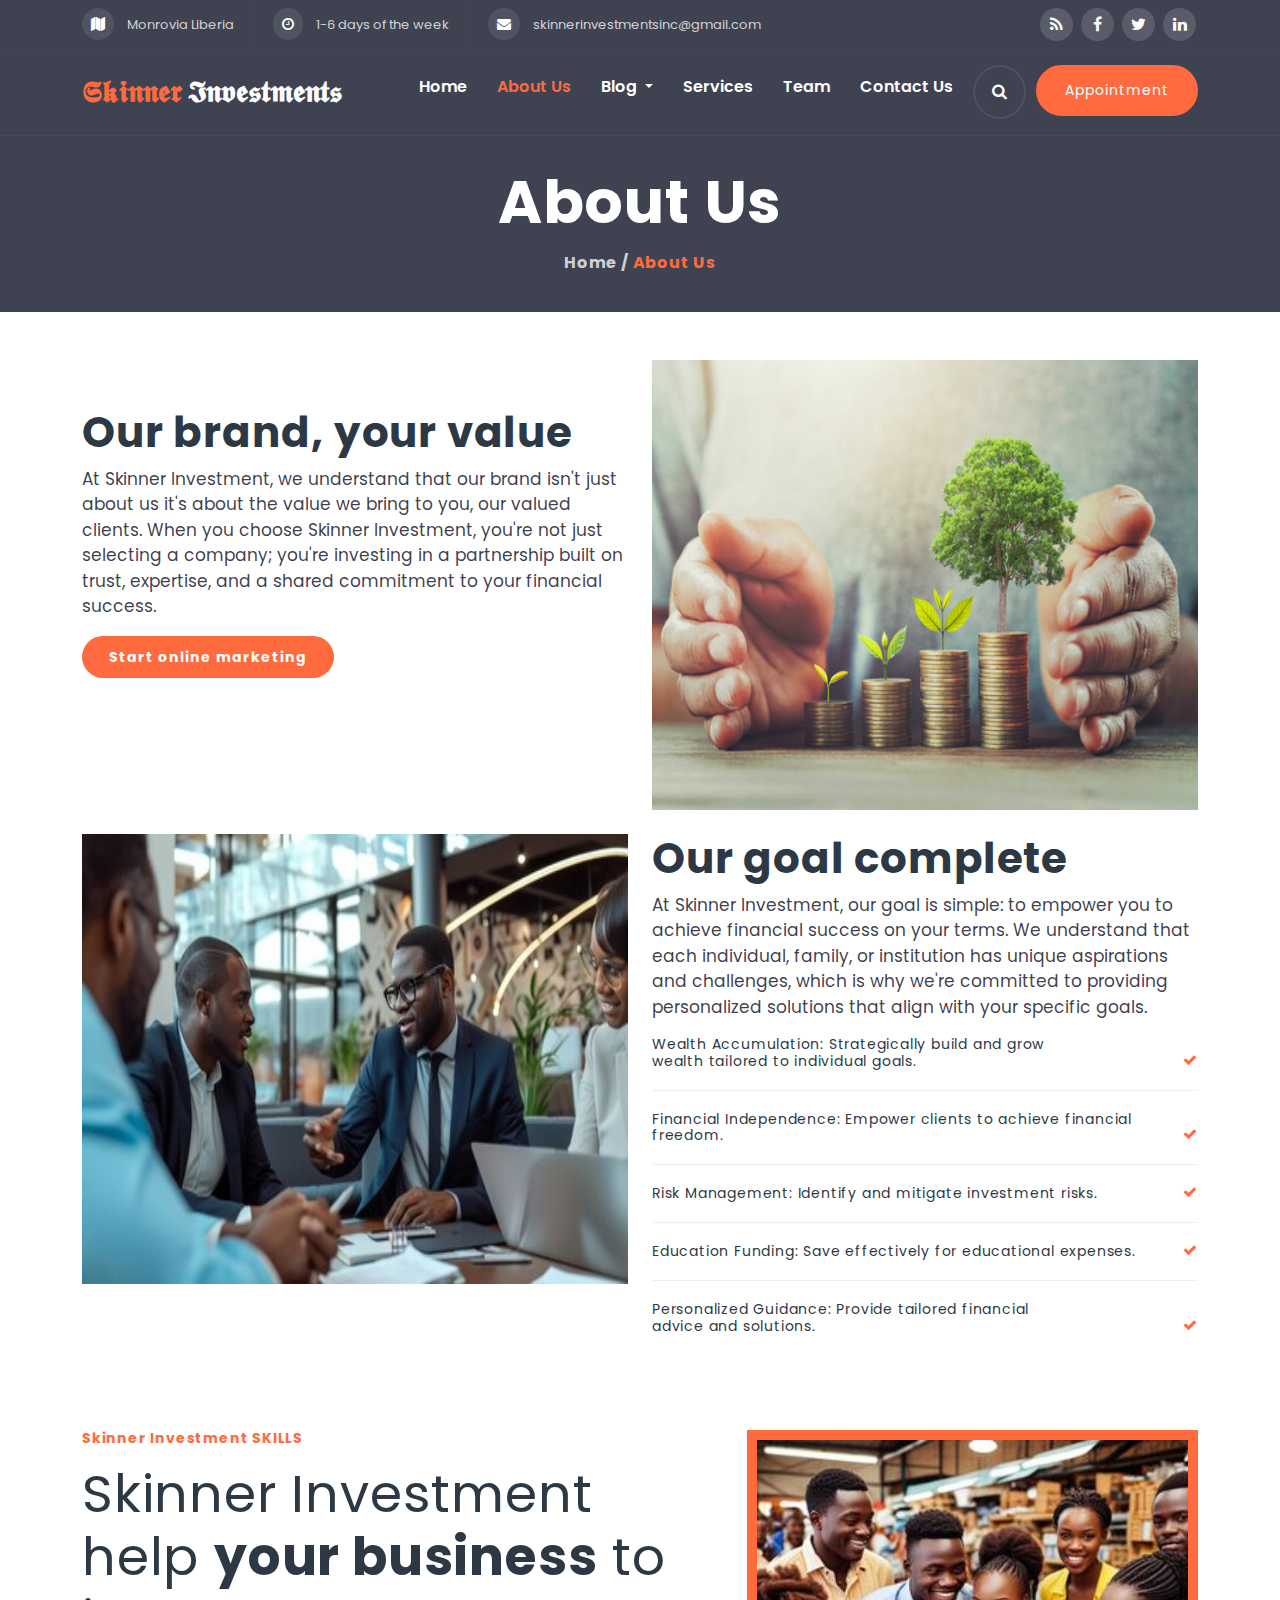
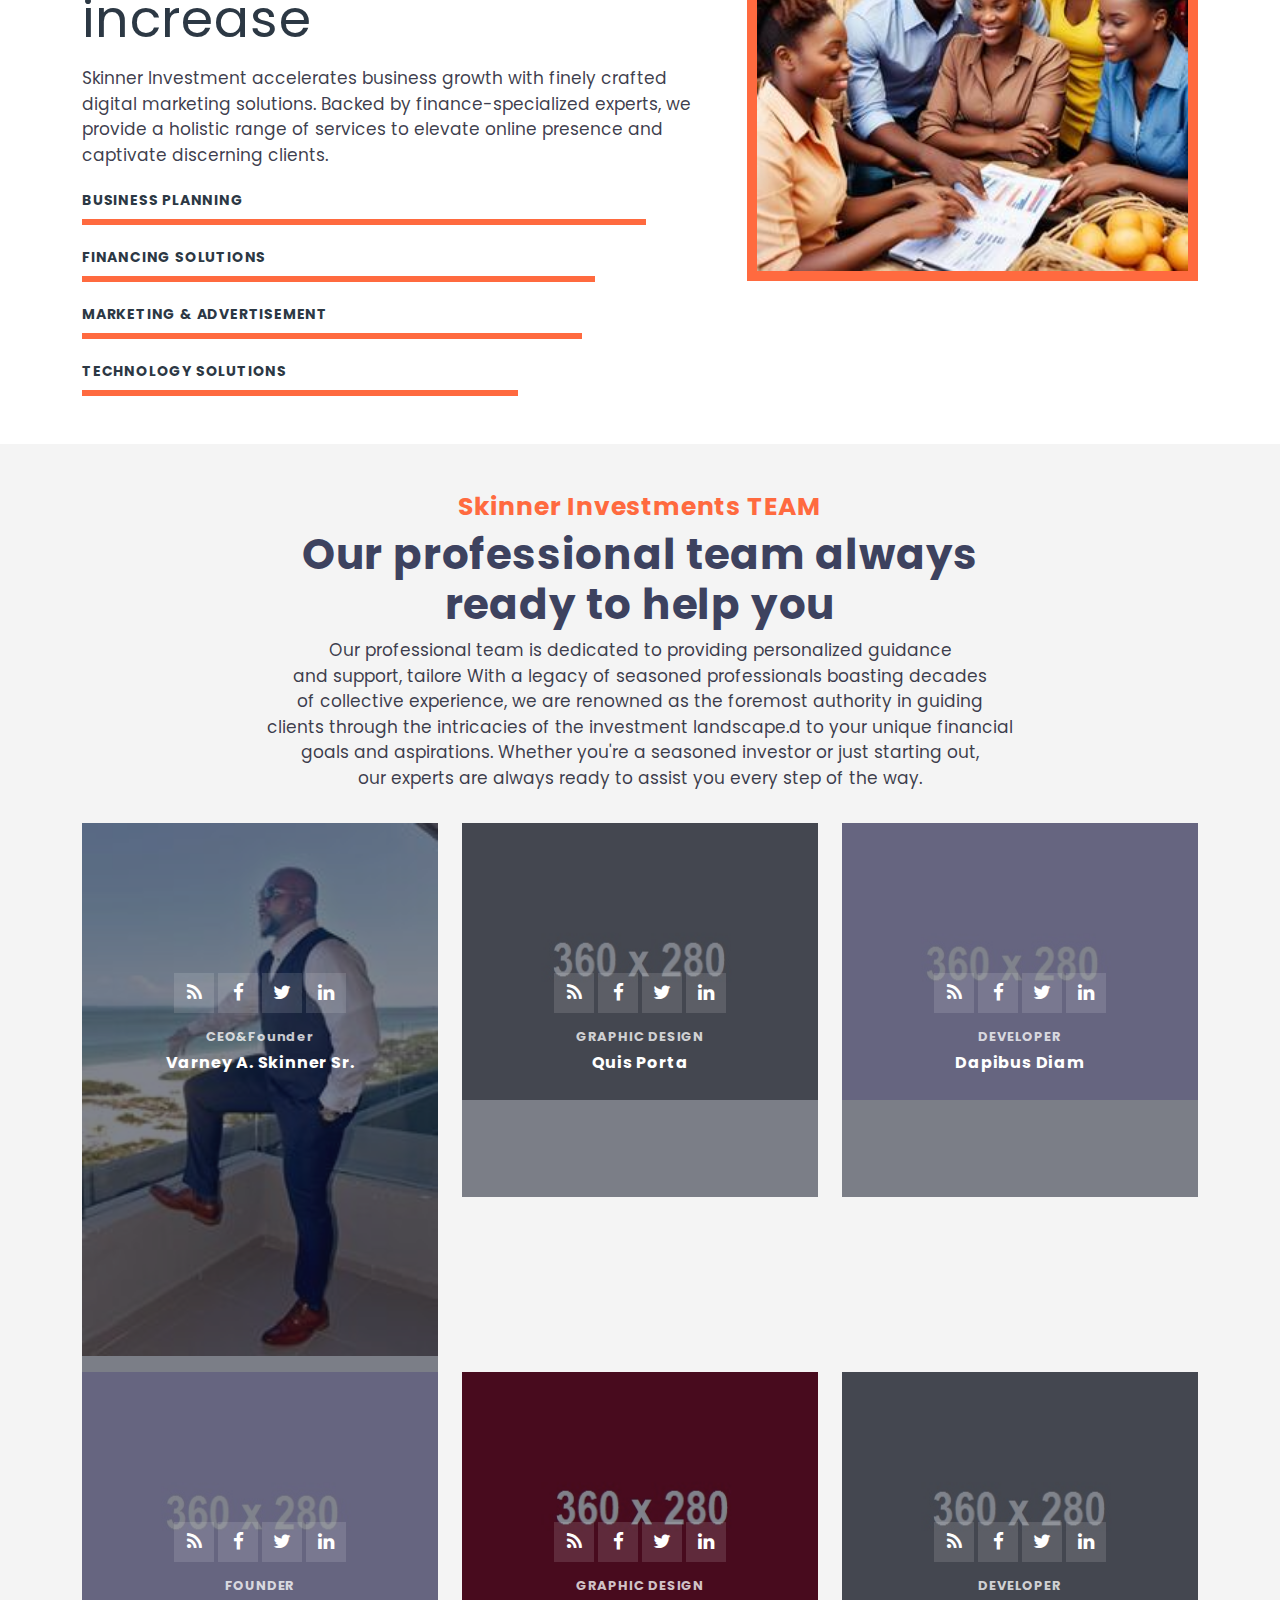
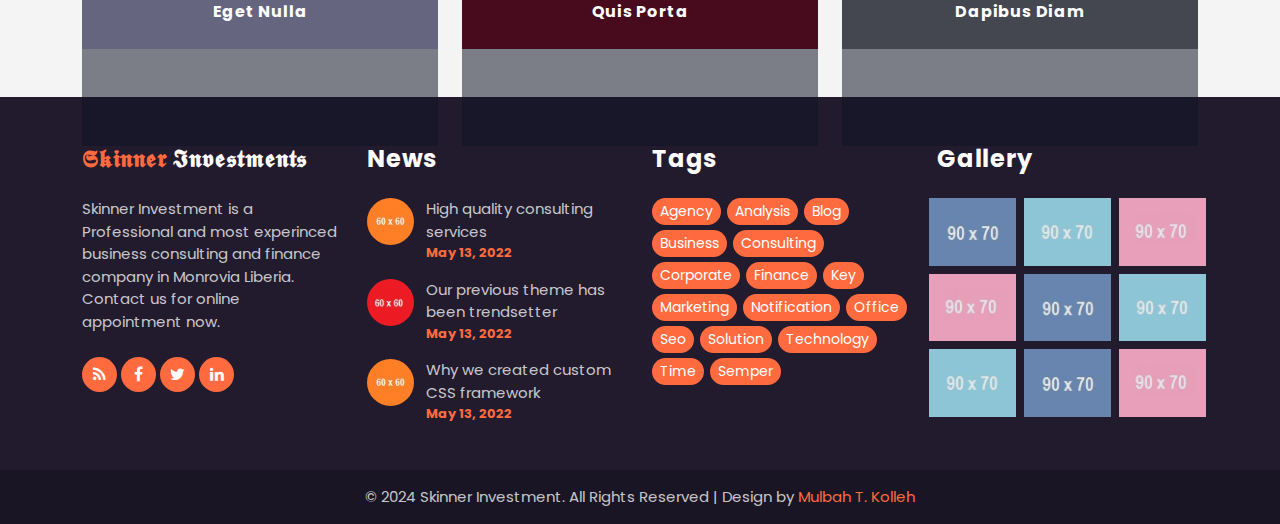
<file: about.html>
<!DOCTYPE html>
<html lang="en">
<head>
	<meta charset="utf-8">
	<meta http-equiv="X-UA-Compatible" content="IE=edge">
	<meta name="viewport" content="width=device-width, initial-scale=1">
	<title>Skinner Investment</title>
	<link href="css/bootstrap.min.css" rel="stylesheet" >
	<link href="css/font-awesome.min.css" rel="stylesheet" >
	<link href="css/global.css" rel="stylesheet">
	<link href="css/about.css" rel="stylesheet">
	<link href="https://fonts.googleapis.com/css2?family=Poppins:wght@300&display=swap" rel="stylesheet">
	<script src="js/bootstrap.bundle.min.js"></script>

</head>
<body>
<div class="main_1">

 <section id="top" class="top-o">
	<div class="container">
	 <div class="row top_1">
	  <div class="col-md-10">
	   <div class="top_1l">
		<ul class="mb-0">
		 <li class="d-inline-block font_13 col_light pt-2 pb-2"><i class="fa fa-map text-white"></i> Monrovia Liberia</li>
		 <li class="d-inline-block font_13 col_light pt-2 pb-2"><i class="fa fa-clock-o text-white"></i> 1-6 days of the week</li>
		 <li class="d-inline-block font_13 col_light pt-2 pb-2 border-0"><i class="fa fa-envelope text-white"></i> skinnerinvestmentsinc@gmail.com </li>
		</ul>
	   </div>
	  </div>
	  <div class="col-md-2">
	   <div class="top_1r">
		 <ul class="social-network social-circle mb-0 mt-2">
					  <li><a href="#" class="icoRss" title="Rss"><i class="fa fa-rss"></i></a></li>
					  <li><a href="#" class="icoFacebook" title="Facebook"><i class="fa fa-facebook"></i></a></li>
					  <li><a href="#" class="icoTwitter" title="Twitter"><i class="fa fa-twitter"></i></a></li>
					  <li><a href="#" class="icoLinkedin" title="Linkedin"><i class="fa fa-linkedin"></i></a></li>
				  </ul>
	   </div>
	  </div>
	 </div>
	</div>
   </section>
 
 <section id="header">
 <div class="modal fade" id="exampleModal2" tabindex="-1" aria-labelledby="exampleModalLabel" style="display: none; top:0;" aria-hidden="true">
		  <div class="modal-dialog">
			<div class="modal-content bg-transparent border-0">
			  <div class="modal-header border-0">
				<button type="button" class="btn-close" data-bs-dismiss="modal" aria-label="Close"><i class="fa fa-close"></i></button>
			  </div>
			  <div class="modal-body p-0">
				<div class="search_1">
				   <div class="input-group">
				<input type="text" class="form-control bg-transparent border-0" placeholder="Type your keyword..">
				<span class="input-group-btn">
					<button class="btn btn-primary bg-transparent border-0" type="button">
						<i class="fa fa-search"></i></button>
				</span>
		</div>
	            </div>
			  </div>
			</div>
		  </div>
		</div>
<nav class="navbar navbar-expand-md navbar-light pt-3 pb-3" id="navbar_sticky">
  <div class="container">
    <a class="navbar-brand text-white pt-1 m-0" href="index.html"> <span class="col_oran">𝕾𝖐𝖎𝖓𝖓𝖊𝖗 </span>𝕴𝖓𝖛𝖊𝖘𝖙𝖒𝖊𝖓𝖙𝖘</a>
    <button class="navbar-toggler" type="button" data-bs-toggle="collapse" data-bs-target="#navbarSupportedContent" aria-controls="navbarSupportedContent" aria-expanded="false" aria-label="Toggle navigation">
      <span class="navbar-toggler-icon"></span>
    </button>
    <div class="collapse navbar-collapse" id="navbarSupportedContent">
      <ul class="navbar-nav mb-0  ms-auto">
        <li class="nav-item">
          <a class="nav-link" aria-current="page" href="index.html">Home</a>
        </li>
        
		
		<li class="nav-item">
          <a class="nav-link active" href="about.html">About Us</a>
        </li>
        <li class="nav-item dropdown">
          <a class="nav-link dropdown-toggle" href="#" id="navbarDropdown" role="button" data-bs-toggle="dropdown" aria-expanded="false">
            Blog
          </a>
          <ul class="dropdown-menu drop_1" aria-labelledby="navbarDropdown">
            <li><a class="dropdown-item" href="blog.html"><i class="fa fa-circle-o"></i> Blog</a></li>
            <li><a class="dropdown-item" href="blog_detail.html"><i class="fa fa-circle-o"></i> Blog Detail</a></li>
          </ul>
        </li>
		
		<li class="nav-item">
          <a class="nav-link" href="services.html">Services</a>
        </li>
		
		<li class="nav-item">
          <a class="nav-link" href="team.html">Team</a>
        </li>
		

		<li class="nav-item">
          <a class="nav-link" href="contact.html">Contact Us</a>
        </li>
		
		<li class="nav-item">
          <a class="nav-link drop_togn" data-bs-target="#exampleModal2" data-bs-toggle="modal" href="#"><i class="fa fa-search"></i></a>
        </li>
		
		
		<li class="nav-item">
          <a class="button" href="contact.html">Appointment</a>
        </li>

      </ul>
      
    </div>
  </div>
</nav>
</section>

 <section id="center" class="center_o">
  <div class="container">
   <div class="row center_o1 text-center">
     <div class="col-md-12">
	     <h1 class="text-white font_60">About Us</h1>
	     <h6 class="col_light mb-0"><a class="col_light" href="#">Home</a> / <span class="col_oran">About Us</span></h6>
	 </div>
   </div>
  </div>
 </section>

</div>

<section id="sell" class="pt-5 pb-5">
     <div class="container">
       <div class="sell_i row mb-4">
            <div class="col-md-6">
         <div class="sell mt-5">
           <h1>Our brand, your value</h1>
           <p> At Skinner Investment, we understand that our brand isn't just about us it's about the value we bring to you,
			 our valued clients. When you choose Skinner Investment, you're not just selecting a company; you're 
			investing in a partnership built on trust, expertise, and a shared commitment to your financial success.</p>
           <h5><a class="button_3" href="#">Start online marketing</a></h5>
         </div>
       </div>
            <div class="col-md-6">
        <div class="sell_1">
         <img src="img/investment1.jpg" alt="abc" height="450" class="w-100">
        </div>
       </div>
       </div>
       <div class="row sell_i">
           <div class="col-md-6">
        <div class="sell_1">
         <img src="img/investment3.jpg" alt="abc" height="450" class="w-100">
        </div>
       </div>
            <div class="col-md-6">
         <div class="sell">
           <h1>Our goal complete</h1>
           <p>At Skinner Investment, our goal is simple: to empower you to achieve financial success on your terms. 
			We understand that each individual, family, or institution has unique aspirations and challenges, which is why we're 
			committed to providing personalized solutions that align with your specific goals.</p>
           <h6>Wealth Accumulation: Strategically build and grow<br> wealth tailored to individual goals. <i class="fa fa-check col_oran float-end"></i></h6>
		   <h6>Financial Independence: Empower clients to achieve financial freedom. <i class="fa fa-check col_oran float-end"></i></h6>
		   <h6>Risk Management: Identify and mitigate investment risks. <i class="fa fa-check col_oran float-end"></i></h6>
		   <h6>Education Funding: Save effectively for educational expenses.<i class="fa fa-check col_oran float-end"></i></h6>
		   <h6 class="mb-0 pb-0 border-0">Personalized Guidance: Provide tailored financial <br>advice and solutions.<i class="fa fa-check col_oran float-end"></i></h6>
          
         </div>
       </div>
      </div>

     </div>
    </section>
	
 <!-- <section id="center_2" class="clearfix pt-5 pb-5">
    <div class="container">
       <div class=" center_1_main text-center row">
        <div class="col-md-4 center_1_left clearfix">
         <div class="center_1_left_inner clearfix">
          <h6><i class="fa fa-tree"></i></h6>
          <h4><a href="#">Litora Conubia</a></h4>
          <p>Praesent mauris. Fusce nec tellus sed augue semper porta. Mauris massa. Vestibulum lacinia arcu.</p>
         </div>
        </div>
        <div class="col-md-4 center_1_left clearfix">
         <div class="center_1_left_inner clearfix">
          <h6><i class="fa fa-hand-scissors-o"></i></h6>
          <h4><a href="#">Litora Augue</a></h4>
          <p>Praesent mauris. Fusce nec tellus sed augue semper porta. Mauris massa. Vestibulum lacinia arcu.</p>
         </div>
        </div>
        <div class="col-md-4 center_1_left clearfix">
         <div class="center_1_left_inner clearfix">
          <h6><i class="fa fa-leaf"></i></h6>
          <h4><a href="#">Litora Sagittis</a></h4>
           <p>Praesent mauris. Fusce nec tellus sed augue semper porta. Mauris massa. Vestibulum lacinia arcu.</p>
         </div>
        </div>
       </div>
       <div class=" center_1_main row text-center mt-4">
        <div class="col-md-4 center_1_left clearfix">
         <div class="center_1_left_inner clearfix">
          <h6><i class="fa fa-recycle"></i></h6>
          <h4><a href="#"> Torquent Conubia</a></h4>
          <p>Praesent mauris. Fusce nec tellus sed augue semper porta. Mauris massa. Vestibulum lacinia arcu.</p>
         </div>
        </div>
        <div class="col-md-4 center_1_left clearfix">
         <div class="center_1_left_inner clearfix">
          <h6><i class="fa fa-magic"></i></h6>
          <h4><a href="#">Litora Augue</a></h4>
          <p>Praesent mauris. Fusce nec tellus sed augue semper porta. Mauris massa. Vestibulum lacinia arcu.</p>
         </div>
        </div>
        <div class="col-md-4 center_1_left clearfix">
         <div class="center_1_left_inner clearfix">
          <h6><i class="fa fa-life-ring"></i></h6>
          <h4><a href="#">Litora Sagittis</a></h4>
          <p>Praesent mauris. Fusce nec tellus sed augue semper porta. Mauris massa. Vestibulum lacinia arcu.</p>
         </div>
        </div>
       </div>
    </div>
   </section> -->
   
 <section id="skill_ab" class="pt-5 pb-5">
  <div class="container">
   <div class="row skill_1">
	<div class="col-md-7">
	 <div class="skill_1r">
       <h6 class="col_oran font_14 hline"> Skinner Investment SKILLS</h6>
	   <h1 class=" fw-normal font_52 mt-3">Skinner Investment help <span class="fw-bold">your business</span> to increase</h1>
	   <p class="mt-3">Skinner Investment accelerates business growth with finely crafted 
		digital marketing solutions. Backed by finance-specialized experts, we provide a holistic
		 range of services to elevate online presence and captivate discerning clients.</p>
      <h5 class="font_14 mt-4 mb-0">BUSINESS PLANNING</h5>
	  <div class="progress-bar">
			<div class="progress" style="width:88%;">
			</div>
		</div>
	 <h5 class="font_14 mt-4 mb-0">FINANCING SOLUTIONS</h5>
	  <div class="progress-bar">
			<div class="progress" style="width:80%;">
			</div>
		</div>
	<h5 class="font_14 mt-4 mb-0">MARKETING &amp; ADVERTISEMENT</h5>
	  <div class="progress-bar">
			<div class="progress" style="width:78%;">
			</div>
		</div>
	<h5 class="font_14 mt-4 mb-0">TECHNOLOGY SOLUTIONS</h5>
	  <div class="progress-bar">
			<div class="progress" style="width:68%;">
			</div>
		</div>
	 </div>
	</div>
	<div class="col-md-5">
	 <div class="skill_1l">
	    <div class="grid clearfix">
		  <figure class="effect-jazz mb-0">
			<a href="#"><img src="img/investment-4.jpg" class="w-100" alt="img25"></a>
		  </figure>
	  </div>
	 </div>
	</div>
   </div>
  </div>
 </section>
 
 <section id="team_h" class="pt-5 pb-5">
  <div class="container">
   <div class="row work_h1 text-center">
        <div class="col-md-12">
		  <h4 class="col_oran font_15" style="font-size: 25px;">Skinner Investments TEAM</h4>
		  <h1 class="col_blue">Our professional team always <br>
ready to help you</h1>
          <p>Our professional team is dedicated to providing personalized guidance<br>
			and support, tailore With a legacy of seasoned professionals boasting decades<br>
			 of collective experience, we are renowned as the foremost authority in guiding <br>
			 clients through the intricacies of the investment landscape.d to your unique financial<br>
			  goals and aspirations. Whether you're a seasoned investor or just starting out,<br>
			our experts are always ready to assist you every step of the way.</p>
		</div>	   
	  </div>
   <div class="row team_h1 mt-3">
    <div class="col-md-4">
	  <div class="team_h1m position-relative">
	  <div class="team_h1i">
	    <img src="img/CEO1.jpg" class="w-100" alt="abc">
	  </div>
	  <div class="team_h1i1 position-absolute w-100 h-100 text-center">
	   <ul class="social-network social-circle">
					<li><a href="#" class="icoRss" title="Rss"><i class="fa fa-rss"></i></a></li>
					<li><a href="#" class="icoFacebook" title="Facebook"><i class="fa fa-facebook"></i></a></li>
					<li><a href="#" class="icoTwitter" title="Twitter"><i class="fa fa-twitter"></i></a></li>
					<li><a href="#" class="icoLinkedin" title="Linkedin"><i class="fa fa-linkedin"></i></a></li>
				</ul>
	   <h6 class="font_13 col_light">CEO&Founder</h6>
	   <h5 class="font_16 text-white">Varney A. Skinner Sr.</h5>
	  </div>
	</div>
	</div>
	<div class="col-md-4">
	  <div class="team_h1m position-relative">
	  <div class="team_h1i">
	    <img src="img/21.jpg" class="w-100" alt="abc">
	  </div>
	  <div class="team_h1i1 position-absolute w-100 h-100 text-center">
	   <ul class="social-network social-circle">
					<li><a href="#" class="icoRss" title="Rss"><i class="fa fa-rss"></i></a></li>
					<li><a href="#" class="icoFacebook" title="Facebook"><i class="fa fa-facebook"></i></a></li>
					<li><a href="#" class="icoTwitter" title="Twitter"><i class="fa fa-twitter"></i></a></li>
					<li><a href="#" class="icoLinkedin" title="Linkedin"><i class="fa fa-linkedin"></i></a></li>
				</ul>
	   <h6 class="font_13 col_light">GRAPHIC DESIGN</h6>
	   <h5 class="font_16 text-white">Quis Porta</h5>
	  </div>
	</div>
	</div>
	<div class="col-md-4">
	  <div class="team_h1m position-relative">
	  <div class="team_h1i">
	    <img src="img/22.jpg" class="w-100" alt="abc">
	  </div>
	  <div class="team_h1i1 position-absolute w-100 h-100 text-center">
	   <ul class="social-network social-circle">
					<li><a href="#" class="icoRss" title="Rss"><i class="fa fa-rss"></i></a></li>
					<li><a href="#" class="icoFacebook" title="Facebook"><i class="fa fa-facebook"></i></a></li>
					<li><a href="#" class="icoTwitter" title="Twitter"><i class="fa fa-twitter"></i></a></li>
					<li><a href="#" class="icoLinkedin" title="Linkedin"><i class="fa fa-linkedin"></i></a></li>
				</ul>
	   <h6 class="font_13 col_light">DEVELOPER</h6>
	   <h5 class="font_16 text-white">Dapibus Diam</h5>
	  </div>
	</div>
	</div>
   </div>
   <div class="row team_h1 mt-3">
    <div class="col-md-4">
	  <div class="team_h1m position-relative">
	  <div class="team_h1i">
	    <img src="img/23.jpg" class="w-100" alt="abc">
	  </div>
	  <div class="team_h1i1 position-absolute w-100 h-100 text-center">
	   <ul class="social-network social-circle">
					<li><a href="#" class="icoRss" title="Rss"><i class="fa fa-rss"></i></a></li>
					<li><a href="#" class="icoFacebook" title="Facebook"><i class="fa fa-facebook"></i></a></li>
					<li><a href="#" class="icoTwitter" title="Twitter"><i class="fa fa-twitter"></i></a></li>
					<li><a href="#" class="icoLinkedin" title="Linkedin"><i class="fa fa-linkedin"></i></a></li>
				</ul>
	   <h6 class="font_13 col_light">FOUNDER</h6>
	   <h5 class="font_16 text-white">Eget Nulla</h5>
	  </div>
	</div>
	</div>
	<div class="col-md-4">
	  <div class="team_h1m position-relative">
	  <div class="team_h1i">
	    <img src="img/24.jpg" class="w-100" alt="abc">
	  </div>
	  <div class="team_h1i1 position-absolute w-100 h-100 text-center">
	   <ul class="social-network social-circle">
					<li><a href="#" class="icoRss" title="Rss"><i class="fa fa-rss"></i></a></li>
					<li><a href="#" class="icoFacebook" title="Facebook"><i class="fa fa-facebook"></i></a></li>
					<li><a href="#" class="icoTwitter" title="Twitter"><i class="fa fa-twitter"></i></a></li>
					<li><a href="#" class="icoLinkedin" title="Linkedin"><i class="fa fa-linkedin"></i></a></li>
				</ul>
	   <h6 class="font_13 col_light">GRAPHIC DESIGN</h6>
	   <h5 class="font_16 text-white">Quis Porta</h5>
	  </div>
	</div>
	</div>
	<div class="col-md-4">
	  <div class="team_h1m position-relative">
	  <div class="team_h1i">
	    <img src="img/25.jpg" class="w-100" alt="abc">
	  </div>
	  <div class="team_h1i1 position-absolute w-100 h-100 text-center">
	   <ul class="social-network social-circle">
					<li><a href="#" class="icoRss" title="Rss"><i class="fa fa-rss"></i></a></li>
					<li><a href="#" class="icoFacebook" title="Facebook"><i class="fa fa-facebook"></i></a></li>
					<li><a href="#" class="icoTwitter" title="Twitter"><i class="fa fa-twitter"></i></a></li>
					<li><a href="#" class="icoLinkedin" title="Linkedin"><i class="fa fa-linkedin"></i></a></li>
				</ul>
	   <h6 class="font_13 col_light">DEVELOPER</h6>
	   <h5 class="font_16 text-white">Dapibus Diam</h5>
	  </div>
	</div>
	</div>
   </div>
  </div>
 </section>

 
<section id="footer" class="pt-5">
  <div class="container">
   <div class="row footer_1">
	  <div class="col-md-3">
	   <div class="footer_1i">
	    <h4 class="mb-4"><a class="text-white" href="index.html"> <span class="col_oran">𝕾𝖐𝖎𝖓𝖓𝖊𝖗 </span>𝕴𝖓𝖛𝖊𝖘𝖙𝖒𝖊𝖓𝖙𝖘</a></h4>
		<p class="col_light font_15 mb-4">Skinner Investment is a Professional and most experinced business consulting and finance company in Monrovia Liberia. Contact us for online appointment now.</p>
		<ul class="social-network social-circle mb-0 mt-2">
					<li><a href="#" class="icoRss" title="Rss"><i class="fa fa-rss"></i></a></li>
					<li><a href="#" class="icoFacebook" title="Facebook"><i class="fa fa-facebook"></i></a></li>
					<li><a href="#" class="icoTwitter" title="Twitter"><i class="fa fa-twitter"></i></a></li>
					<li><a href="#" class="icoLinkedin" title="Linkedin"><i class="fa fa-linkedin"></i></a></li>
				</ul>
	   </div>
	  </div>
	  <div class="col-md-3">
	   <div class="footer_1i">
	    <h4 class="mb-4 text-white">News</h4>
		<div class="footer_1i1 row">
		 <div class="col-md-3 col-3">
		  <div class="footer_1i1l">
		    <img src="img/15.jpg" alt="abc" class="rounded-circle w-100">
		  </div>
		 </div>
		 <div class="col-md-9 px-0 col-9">
		  <div class="footer_1i1r">
		   <p class="font_15 mb-0"><a class="col_light" href="#">High quality consulting services</a></p>
		   <p class="col_oran font_13 fw-bold">May 13, 2022</p>
		  </div>
		 </div>
		</div>
		<div class="footer_1i1 row">
		 <div class="col-md-3 col-3">
		  <div class="footer_1i1l">
		    <img src="img/16.jpg" alt="abc" class="rounded-circle w-100">
		  </div>
		 </div>
		 <div class="col-md-9 px-0 col-9">
		  <div class="footer_1i1r">
		   <p class="font_15 mb-0"><a class="col_light" href="#">Our previous theme has been trendsetter</a></p>
		   <p class="col_oran font_13 fw-bold">May 13, 2022</p>
		  </div>
		 </div>
		</div>
		<div class="footer_1i1 row">
		 <div class="col-md-3 col-3">
		  <div class="footer_1i1l">
		    <img src="img/17.jpg" alt="abc" class="rounded-circle w-100">
		  </div>
		 </div>
		 <div class="col-md-9 px-0 col-9">
		  <div class="footer_1i1r">
		   <p class="font_15 mb-0"><a class="col_light" href="#">Why we created custom CSS framework</a></p>
		   <p class="col_oran font_13 fw-bold">May 13, 2022</p>
		  </div>
		 </div>
		</div>
	   </div>
	  </div>
	  <div class="col-md-3">
	   <div class="footer_1i2">
	    <h4 class="mb-4 text-white">Tags</h4>
	    <ul>
		 <li class="d-inline-block"><a href="#">Agency</a></li>
		 <li class="d-inline-block"><a href="#">Analysis</a></li>
		 <li class="d-inline-block"><a href="#">Blog</a></li>
		 <li class="d-inline-block"><a href="#">Business</a></li>
		 <li class="d-inline-block"><a href="#">Consulting</a></li>
		 <li class="d-inline-block"><a href="#">Corporate</a></li>
		 <li class="d-inline-block"><a href="#">Finance</a></li>
		 <li class="d-inline-block"><a href="#">Key</a></li>
		 <li class="d-inline-block"><a href="#">Marketing</a></li>
		 <li class="d-inline-block"><a href="#">Notification</a></li>
		 <li class="d-inline-block"><a href="#">Office</a></li>
		 <li class="d-inline-block"><a href="#">Seo</a></li>
		 <li class="d-inline-block"><a href="#">Solution</a></li>
		 <li class="d-inline-block"><a href="#">Technology</a></li>
		 <li class="d-inline-block"><a href="#">Time</a></li>
		 <li class="d-inline-block"><a href="#">Semper</a></li>
		</ul>
	   </div>
	  </div>
	  <div class="col-md-3">
	   <div class="footer_1i2">
	    <h4 class="mb-4 text-white">Gallery</h4>
	    <div class="footer_1i2i row">
		 <div class="col-md-4 col-4 px-1">
		   <div class="footer_1i2i1">
		    <a href="#"><img src="img/28.jpg" class="w-100" alt="abc"></a>
		   </div> 
		 </div>
		 <div class="col-md-4 col-4 px-1">
		   <div class="footer_1i2i1">
		    <a href="#"><img src="img/29.jpg" class="w-100" alt="abc"></a>
		   </div> 
		 </div>
		 <div class="col-md-4 col-4 px-1">
		   <div class="footer_1i2i1">
		    <a href="#"><img src="img/30.jpg" class="w-100" alt="abc"></a>
		   </div> 
		 </div>
		</div>
		<div class="footer_1i2i row mt-2">
		 <div class="col-md-4 col-4 px-1">
		   <div class="footer_1i2i1">
		    <a href="#"><img src="img/31.jpg" class="w-100" alt="abc"></a>
		   </div> 
		 </div>
		 <div class="col-md-4 col-4 px-1">
		   <div class="footer_1i2i1">
		    <a href="#"><img src="img/32.jpg" class="w-100" alt="abc"></a>
		   </div> 
		 </div>
		 <div class="col-md-4 col-4 px-1">
		   <div class="footer_1i2i1">
		    <a href="#"><img src="img/33.jpg" class="w-100" alt="abc"></a>
		   </div> 
		 </div>
		</div>
		<div class="footer_1i2i row mt-2">
		 <div class="col-md-4 col-4 px-1">
		   <div class="footer_1i2i1">
		    <a href="#"><img src="img/34.jpg" class="w-100" alt="abc"></a>
		   </div> 
		 </div>
		 <div class="col-md-4 col-4 px-1">
		   <div class="footer_1i2i1">
		    <a href="#"><img src="img/35.jpg" class="w-100" alt="abc"></a>
		   </div> 
		 </div>
		 <div class="col-md-4 col-4 px-1">
		   <div class="footer_1i2i1">
		    <a href="#"><img src="img/36.jpg" class="w-100" alt="abc"></a>
		   </div> 
		 </div>
		</div>
	   </div>
	  </div>
   </div>
  </div>
 </section>

<section id="footer_b" class="pt-3 pb-3">
  <div class="container">
   <div class="row footer_b_1 text-center">
    <div class="col-md-12">
      <p class="mb-0 col_light font_15">© 2024 Skinner Investment. All Rights Reserved | Design by <a class="col_oran" href="https://web.facebook.com/profile.php?id=100075222983180">Mulbah T. Kolleh</a></p>
    </div>
   </div>
  </div>
 </section>
 
<script>
window.onscroll = function() {myFunction()};

var navbar_sticky = document.getElementById("navbar_sticky");
var sticky = navbar_sticky.offsetTop;
var navbar_height = document.querySelector('.navbar').offsetHeight;

function myFunction() {
  if (window.pageYOffset >= sticky + navbar_height) {
    navbar_sticky.classList.add("sticky")
	document.body.style.paddingTop = navbar_height + 'px';
  } else {
    navbar_sticky.classList.remove("sticky");
	document.body.style.paddingTop = '0'
  }
}
</script>

</body>

</html>
</file>
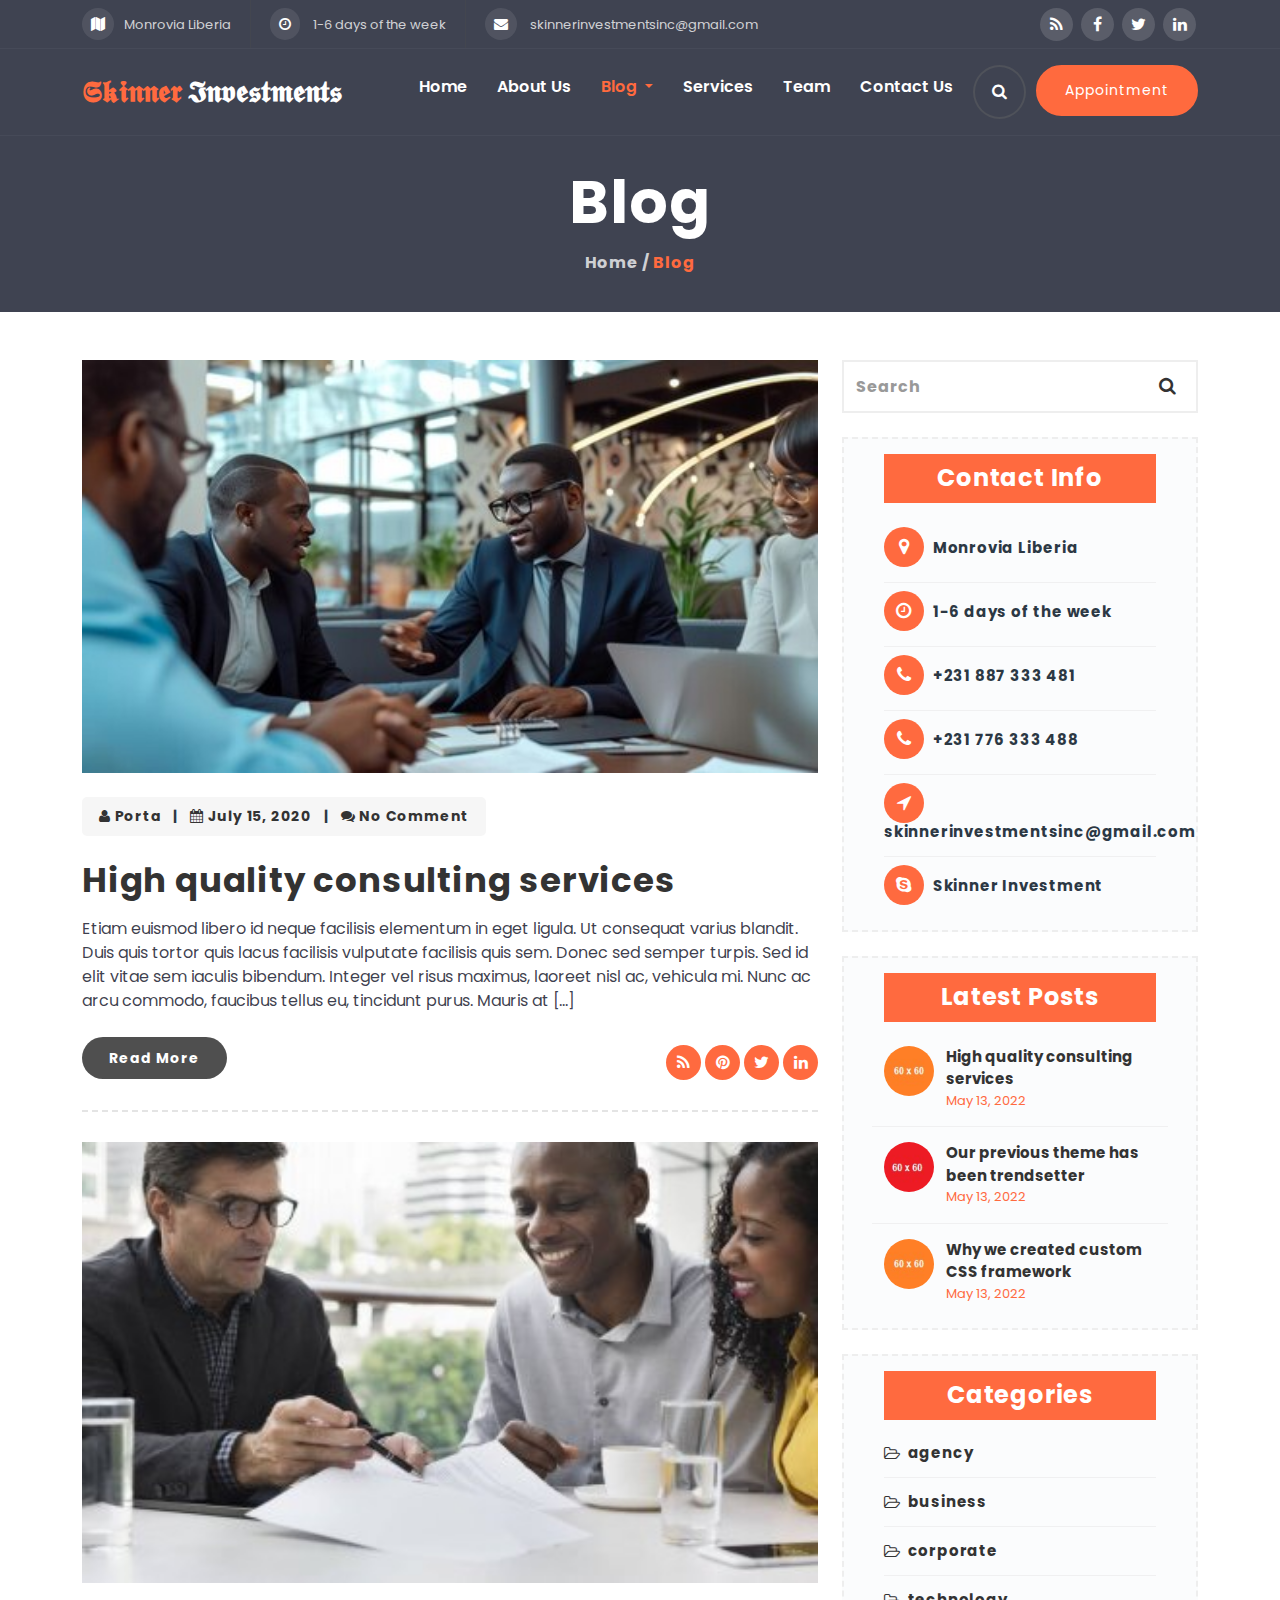
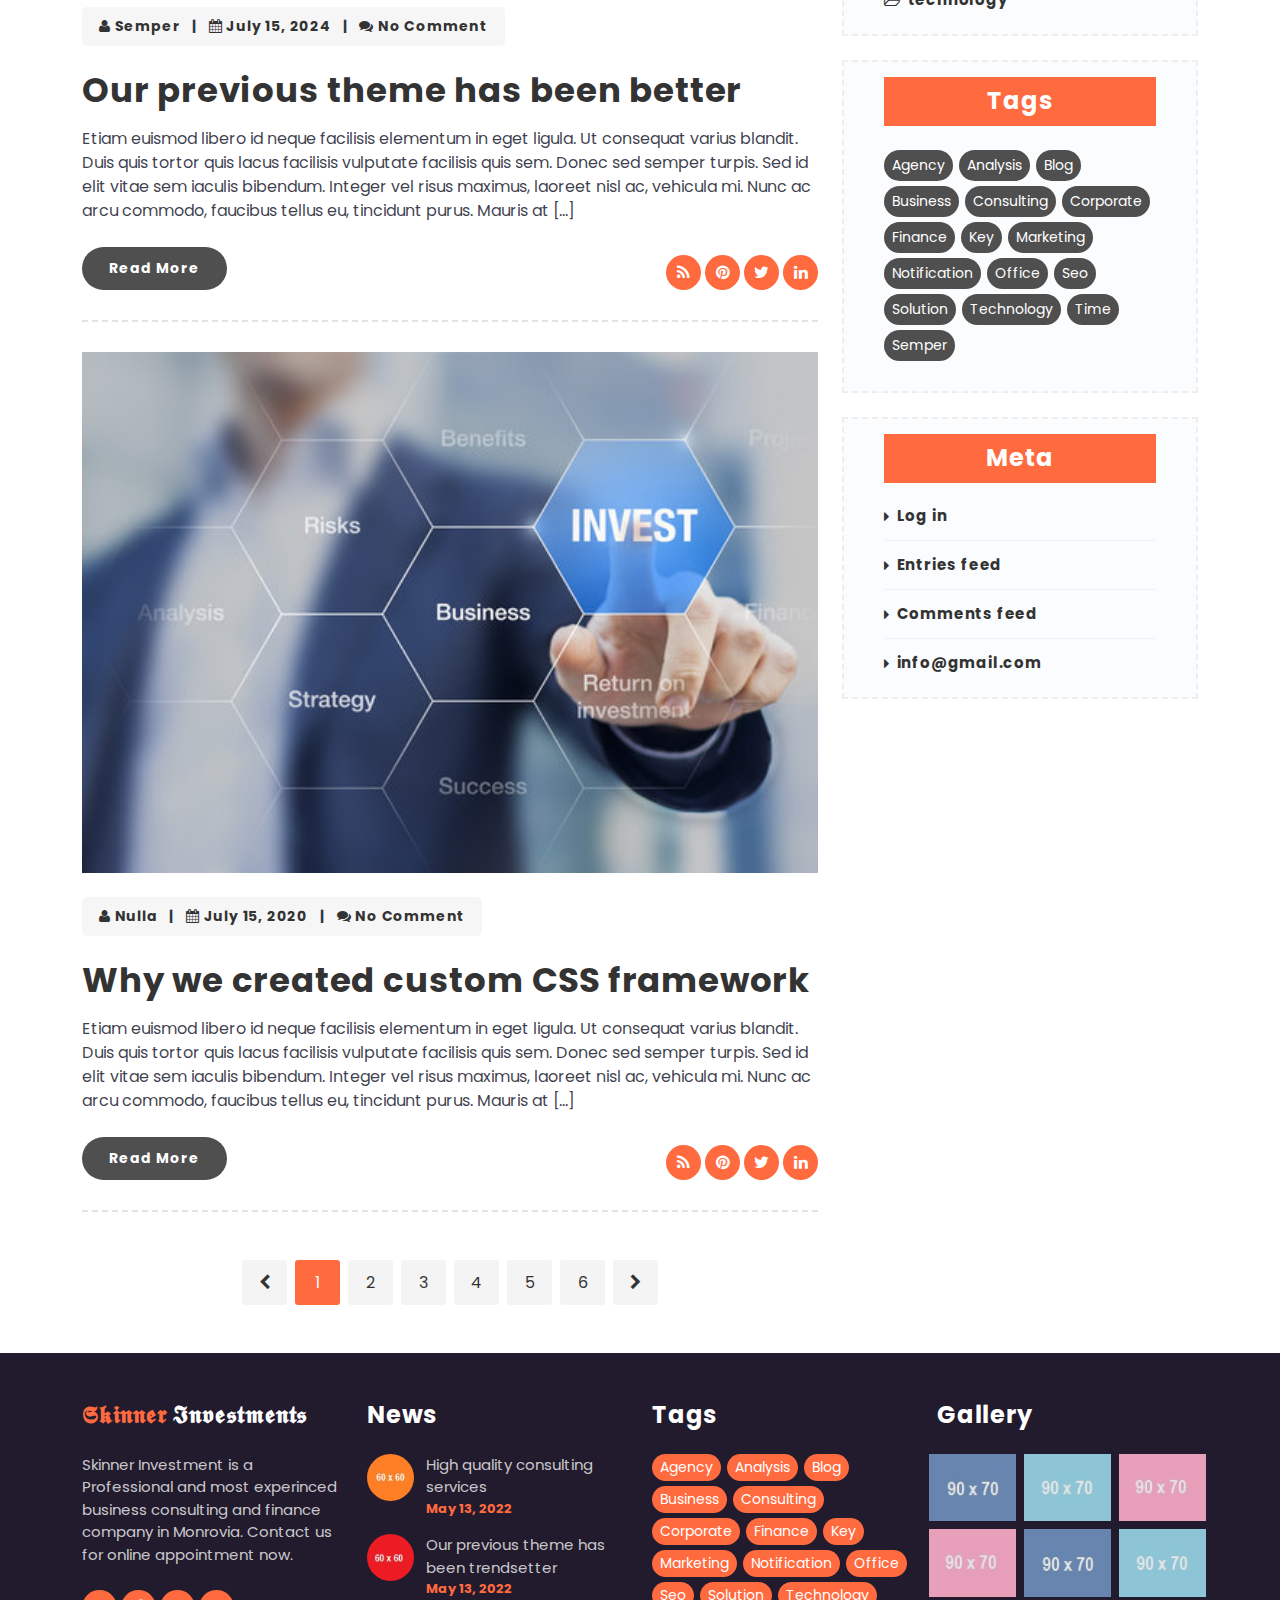
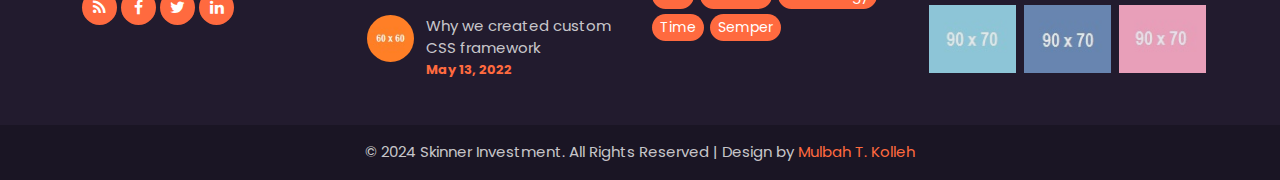
<file: blog.html>
<!DOCTYPE html>
<html lang="en">
<head>
	<meta charset="utf-8">
	<meta http-equiv="X-UA-Compatible" content="IE=edge">
	<meta name="viewport" content="width=device-width, initial-scale=1">
	<title>Skinner Investment</title>
	<link href="css/bootstrap.min.css" rel="stylesheet" >
	<link href="css/font-awesome.min.css" rel="stylesheet" >
	<link href="css/global.css" rel="stylesheet">
	<link href="css/blog.css" rel="stylesheet">
	<link href="https://fonts.googleapis.com/css2?family=Poppins:wght@300&display=swap" rel="stylesheet">
	<script src="js/bootstrap.bundle.min.js"></script>

</head>
<body>
<div class="main_1">

 <section id="top" class="top_o">
  <div class="container">
   <div class="row top_1">
    <div class="col-md-10">
	 <div class="top_1l">
	  <ul class="mb-0">
	   <li class="d-inline-block font_13 col_light pt-2 pb-2"><i class="fa fa-map text-white"></i>Monrovia Liberia</li>
	   <li class="d-inline-block font_13 col_light pt-2 pb-2"><i class="fa fa-clock-o text-white"></i> 1-6 days of the week</li>
	   <li class="d-inline-block font_13 col_light pt-2 pb-2 border-0"><i class="fa fa-envelope text-white"></i> skinnerinvestmentsinc@gmail.com</li>
	  </ul>
	 </div>
	</div>
	<div class="col-md-2">
	 <div class="top_1r">
	   <ul class="social-network social-circle mb-0 mt-2">
					<li><a href="#" class="icoRss" title="Rss"><i class="fa fa-rss"></i></a></li>
					<li><a href="#" class="icoFacebook" title="Facebook"><i class="fa fa-facebook"></i></a></li>
					<li><a href="#" class="icoTwitter" title="Twitter"><i class="fa fa-twitter"></i></a></li>
					<li><a href="#" class="icoLinkedin" title="Linkedin"><i class="fa fa-linkedin"></i></a></li>
				</ul>
	 </div>
	</div>
   </div>
  </div>
 </section>
 
 <section id="header">
  <div class="modal fade" id="exampleModal2" tabindex="-1" aria-labelledby="exampleModalLabel" style="display: none; top:0;" aria-hidden="true">
		  <div class="modal-dialog">
			<div class="modal-content bg-transparent border-0">
			  <div class="modal-header border-0">
				<button type="button" class="btn-close" data-bs-dismiss="modal" aria-label="Close"><i class="fa fa-close"></i></button>
			  </div>
			  <div class="modal-body p-0">
				<div class="search_1">
				   <div class="input-group">
				<input type="text" class="form-control bg-transparent border-0" placeholder="Type your keyword..">
				<span class="input-group-btn">
					<button class="btn btn-primary bg-transparent border-0" type="button">
						<i class="fa fa-search"></i></button>
				</span>
		</div>
	            </div>
			  </div>
			</div>
		  </div>
		</div>
<nav class="navbar navbar-expand-md navbar-light pt-3 pb-3" id="navbar_sticky">
  <div class="container">
    <a class="navbar-brand text-white pt-1 m-0" href="index.html"> <span class="col_oran">𝕾𝖐𝖎𝖓𝖓𝖊𝖗 </span>𝕴𝖓𝖛𝖊𝖘𝖙𝖒𝖊𝖓𝖙𝖘</a>
    <button class="navbar-toggler" type="button" data-bs-toggle="collapse" data-bs-target="#navbarSupportedContent" aria-controls="navbarSupportedContent" aria-expanded="false" aria-label="Toggle navigation">
      <span class="navbar-toggler-icon"></span>
    </button>
    <div class="collapse navbar-collapse" id="navbarSupportedContent">
      <ul class="navbar-nav mb-0  ms-auto">
        <li class="nav-item">
          <a class="nav-link" aria-current="page" href="index.html">Home</a>
        </li>
        
		
		<li class="nav-item">
          <a class="nav-link" href="about.html">About Us</a>
        </li>
        <li class="nav-item dropdown">
          <a class="nav-link dropdown-toggle active" href="#" id="navbarDropdown" role="button" data-bs-toggle="dropdown" aria-expanded="false">
            Blog
          </a>
          <ul class="dropdown-menu drop_1" aria-labelledby="navbarDropdown">
            <li><a class="dropdown-item" href="blog.html"><i class="fa fa-circle-o"></i> Blog</a></li>
            <li><a class="dropdown-item" href="blog_detail.html"><i class="fa fa-circle-o"></i> Blog Detail</a></li>
          </ul>
        </li>
		
		<li class="nav-item">
          <a class="nav-link" href="services.html">Services</a>
        </li>
		
		<li class="nav-item">
          <a class="nav-link" href="team.html">Team</a>
        </li>
		

		<li class="nav-item">
          <a class="nav-link" href="contact.html">Contact Us</a>
        </li>
		
		<li class="nav-item">
          <a class="nav-link drop_togn" data-bs-target="#exampleModal2" data-bs-toggle="modal" href="#"><i class="fa fa-search"></i></a>
        </li>
		
		
		<li class="nav-item">
          <a class="button" href="contact.html">Appointment</a>
        </li>

      </ul>
      
    </div>
  </div>
</nav>
</section>

 <section id="center" class="center_o">
  <div class="container">
   <div class="row center_o1 text-center">
     <div class="col-md-12">
	     <h1 class="text-white font_60">Blog</h1>
	     <h6 class="col_light mb-0"><a class="col_light" href="#">Home</a> / <span class="col_oran">Blog</span></h6>
	 </div>
   </div>
  </div>
 </section>

</div>

<section id="blog_pg" class="pt-5 pb-5">
 <div class="container">
  <div class="row blog_pg1">
   <div class="col-md-8">
    <div class="blog_pg1l">
	  <div class="blog_pg1l1">
	    <div class="grid clearfix">
		  <figure class="effect-jazz mb-0">
			<a href="blog_detail.html"><img src="img/investment3.jpg" class="w-100" alt="img25"></a>
		  </figure>
	  </div>
	    <h6 class="mt-4 font_14">
			<a href="blog_detail.html"><i class="fa fa-user"></i> Porta</a> <span class="mx-2">|</span>
			<a href="blog_detail.html"><i class="fa fa-calendar"></i> July 15, 2020</a> <span class="mx-2">|</span>
			<a href="blog_detail.html"><i class="fa fa-comments"></i> No Comment</a>
       </h6>
	   <h2 class="font_34 mt-3"><a href="blog_detail.html">High quality consulting services</a></h2>
	   <p class="font_16 mt-3">Etiam euismod libero id neque facilisis elementum in eget ligula. Ut consequat varius blandit. Duis quis tortor quis lacus facilisis vulputate facilisis quis sem. Donec sed semper turpis. Sed id elit vitae sem iaculis bibendum. Integer vel risus maximus, laoreet nisl ac, vehicula mi. Nunc ac arcu commodo, faucibus tellus eu, tincidunt purus. Mauris at […]</p>
	   
	   <div class="blog_pg1l1i mt-4 row">
	    <div class="col-md-6">
		 <div class="blog_pg1l1il">
		   <h5 class="mb-0"><a href="blog_detail.html" class="button_2">Read More</a></h5>
		 </div>
		</div>
		<div class="col-md-6">
		 <div class="blog_pg1l1ir text-end">
		   <ul class="social-network social-circle mb-0 mt-2">
					<li><a href="blog_detail.html" class="icoRss" title="Rss"><i class="fa fa-rss"></i></a></li>
					<li><a href="blog_detail.html" class="icoFacebook" title="Facebook"><i class="fa fa-pinterest"></i></a></li>
					<li><a href="blog_detail.html" class="icoTwitter" title="Twitter"><i class="fa fa-twitter"></i></a></li>
					<li><a href="blog_detail.html" class="icoLinkedin" title="Linkedin"><i class="fa fa-linkedin"></i></a></li>
				</ul>
		 </div>
		</div>
	   </div>
	  </div>
	  <div class="blog_pg1l1">
	    <div class="grid clearfix">
		  <figure class="effect-jazz mb-0">
			<a href="blog_detail.html"><img src="img/investment5.jpg" class="w-100" alt="img25"></a>
		  </figure>
	  </div>
	    <h6 class="mt-4 font_14">
			<a href="blog_detail.html"><i class="fa fa-user"></i> Semper</a> <span class="mx-2">|</span>
			<a href="blog_detail.html"><i class="fa fa-calendar"></i> July 15, 2024</a> <span class="mx-2">|</span>
			<a href="blog_detail.html"><i class="fa fa-comments"></i> No Comment</a>
       </h6>
	   <h2 class="font_34 mt-3"><a href="blog_detail.html">Our previous theme has been better</a></h2>
	   <p class="font_16 mt-3">Etiam euismod libero id neque facilisis elementum in eget ligula. Ut consequat varius blandit. Duis quis tortor quis lacus facilisis vulputate facilisis quis sem. Donec sed semper turpis. Sed id elit vitae sem iaculis bibendum. Integer vel risus maximus, laoreet nisl ac, vehicula mi. Nunc ac arcu commodo, faucibus tellus eu, tincidunt purus. Mauris at […]</p>
	   
	   <div class="blog_pg1l1i mt-4 row">
	    <div class="col-md-6">
		 <div class="blog_pg1l1il">
		   <h5 class="mb-0"><a href="blog_detail.html" class="button_2">Read More</a></h5>
		 </div>
		</div>
		<div class="col-md-6">
		 <div class="blog_pg1l1ir text-end">
		   <ul class="social-network social-circle mb-0 mt-2">
					<li><a href="blog_detail.html" class="icoRss" title="Rss"><i class="fa fa-rss"></i></a></li>
					<li><a href="blog_detail.html" class="icoFacebook" title="Facebook"><i class="fa fa-pinterest"></i></a></li>
					<li><a href="blog_detail.html" class="icoTwitter" title="Twitter"><i class="fa fa-twitter"></i></a></li>
					<li><a href="blog_detail.html" class="icoLinkedin" title="Linkedin"><i class="fa fa-linkedin"></i></a></li>
				</ul>
		 </div>
		</div>
	   </div>
	  </div>
	  <div class="blog_pg1l1">
	    <div class="grid clearfix">
		  <figure class="effect-jazz mb-0">
			<a href="blog_detail.html"><img src="img/investment2.jpg" class="w-100" alt="img25"></a>
		  </figure>
	  </div>
	    <h6 class="mt-4 font_14">
			<a href="blog_detail.html"><i class="fa fa-user"></i> Nulla</a> <span class="mx-2">|</span>
			<a href="blog_detail.html"><i class="fa fa-calendar"></i> July 15, 2020</a> <span class="mx-2">|</span>
			<a href="blog_detail.html"><i class="fa fa-comments"></i> No Comment</a>
       </h6>
	   <h2 class="font_34 mt-3"><a href="blog_detail.html">Why we created custom CSS framework</a></h2>
	   <p class="font_16 mt-3">Etiam euismod libero id neque facilisis elementum in eget ligula. Ut consequat varius blandit. Duis quis tortor quis lacus facilisis vulputate facilisis quis sem. Donec sed semper turpis. Sed id elit vitae sem iaculis bibendum. Integer vel risus maximus, laoreet nisl ac, vehicula mi. Nunc ac arcu commodo, faucibus tellus eu, tincidunt purus. Mauris at […]</p>
	   
	   <div class="blog_pg1l1i mt-4 row">
	    <div class="col-md-6">
		 <div class="blog_pg1l1il">
		   <h5 class="mb-0"><a href="blog_detail.html" class="button_2">Read More</a></h5>
		 </div>
		</div>
		<div class="col-md-6">
		 <div class="blog_pg1l1ir text-end">
		   <ul class="social-network social-circle mb-0 mt-2">
					<li><a href="blog_detail.html" class="icoRss" title="Rss"><i class="fa fa-rss"></i></a></li>
					<li><a href="blog_detail.html" class="icoFacebook" title="Facebook"><i class="fa fa-pinterest"></i></a></li>
					<li><a href="blog_detail.html" class="icoTwitter" title="Twitter"><i class="fa fa-twitter"></i></a></li>
					<li><a href="blog_detail.html" class="icoLinkedin" title="Linkedin"><i class="fa fa-linkedin"></i></a></li>
				</ul>
		 </div>
		</div>
	   </div>
	  </div>
	  <div class="pages mt-5 text-center">
		 <div class="col-md-12">
		   <ul class="mb-0">
			<li><a href="blog_detail.html"><i class="fa fa-chevron-left"></i></a></li>
			<li class="act"><a href="blog_detail.html">1</a></li>
			<li><a href="blog_detail.html">2</a></li>
			<li><a href="blog_detail.html">3</a></li>
			<li><a href="blog_detail.html">4</a></li>
			<li><a href="blog_detail.html">5</a></li>
			<li><a href="blog_detail.html">6</a></li>
			<li><a href="blog_detail.html"><i class="fa fa-chevron-right"></i></a></li>
		   </ul>
		 </div>
	 </div>
	</div>
   </div>
   <div class="col-md-4">
    <div class="blog_pg1r">
	  <div class="blog_pg1r1">
	    <div class="input-group">
				<input type="text" class="form-control" placeholder="Search">
				<span class="input-group-btn">
					<button class="btn btn-primary" type="button">
						<i class="fa fa-search"></i></button>
				</span>
		</div>
	  </div>
	  <div class="blog_pg1r2 mt-4">
	    <h4 class="bg_head mb-4">Contact Info</h4>
		<h6 class="font_15"><i class="fa fa-map-marker"></i> Monrovia Liberia</h6>
		<h6 class="font_15"><i class="fa fa-clock-o"></i> 1-6 days of the week</h6>
		<h6 class="font_15"><i class="fa fa-phone"></i> +231 887 333 481</h6>
		<h6 class="font_15"><i class="fa fa-phone"></i> +231 776 333 488</h6>
		<h6 class="font_15"><i class="fa fa-location-arrow"></i> skinnerinvestmentsinc@gmail.com</h6>
		<h6 class="font_15 border-0 pb-0 mb-0"><i class="fa fa-skype"></i> Skinner Investment</h6>
	  </div>
	  <div class="blog_pg1r2 mt-4">
	    <h4 class="bg_head mb-4">Latest Posts</h4>
        <div class="footer_1i1 row">
		 <div class="col-md-3 col-3">
		  <div class="footer_1i1l">
		    <img src="img/15.jpg" alt="abc" class="rounded-circle w-100">
		  </div>
		 </div>
		 <div class="col-md-9 px-0 col-9">
		  <div class="footer_1i1r">
		   <p class="font_15 mb-0 fw-bold"><a  href="blog_detail.html">High quality consulting services</a></p>
		   <p class="col_oran font_13">May 13, 2022</p>
		  </div>
		 </div>
		</div>
		<div class="footer_1i1 row">
		 <div class="col-md-3 col-3">
		  <div class="footer_1i1l">
		    <img src="img/16.jpg" alt="abc" class="rounded-circle w-100">
		  </div>
		 </div>
		 <div class="col-md-9 px-0 col-9">
		  <div class="footer_1i1r">
		   <p class="font_15 mb-0 fw-bold"><a  href="blog_detail.html">Our previous theme has been trendsetter</a></p>
		   <p class="col_oran font_13">May 13, 2022</p>
		  </div>
		 </div>
		</div>
		<div class="footer_1i1 row border-0 mb-0">
		 <div class="col-md-3 col-3">
		  <div class="footer_1i1l">
		    <img src="img/17.jpg" alt="abc" class="rounded-circle w-100">
		  </div>
		 </div>
		 <div class="col-md-9 px-0 col-9">
		  <div class="footer_1i1r">
		   <p class="font_15 mb-0 fw-bold"><a href="blog_detail.html">Why we created custom CSS framework</a></p>
		   <p class="col_oran font_13 mb-0">May 13, 2022</p>
		  </div>
		 </div>
		</div>
	  </div>
	  <div class="blog_pg1r3 mt-4">
	    <h4 class="bg_head mb-4">Categories</h4>
        <h6 class="font_15"><a href="blog_detail.html"><i class="fa fa-folder-open-o"></i> agency</a></h6>
		<h6 class="font_15"><a href="blog_detail.html"><i class="fa fa-folder-open-o"></i> business</a></h6>
		<h6 class="font_15"><a href="blog_detail.html"><i class="fa fa-folder-open-o"></i> corporate</a></h6>
		<h6 class="font_15 mb-0 pb-0 border-0"><a href="blog_detail.html"><i class="fa fa-folder-open-o"></i> technology</a></h6>
	  </div>
	  <div class="blog_pg1r3 mt-4">
	    <h4 class="bg_head mb-4">Tags</h4>
        <div class="footer_1i2">
	    <ul class="mb-0">
		 <li class="d-inline-block"><a href="blog_detail.html">Agency</a></li>
		 <li class="d-inline-block"><a href="blog_detail.html">Analysis</a></li>
		 <li class="d-inline-block"><a href="blog_detail.html">Blog</a></li>
		 <li class="d-inline-block"><a href="blog_detail.html">Business</a></li>
		 <li class="d-inline-block"><a href="blog_detail.html">Consulting</a></li>
		 <li class="d-inline-block"><a href="blog_detail.html">Corporate</a></li>
		 <li class="d-inline-block"><a href="blog_detail.html">Finance</a></li>
		 <li class="d-inline-block"><a href="blog_detail.html">Key</a></li>
		 <li class="d-inline-block"><a href="blog_detail.html">Marketing</a></li>
		 <li class="d-inline-block"><a href="blog_detail.html">Notification</a></li>
		 <li class="d-inline-block"><a href="blog_detail.html">Office</a></li>
		 <li class="d-inline-block"><a href="blog_detail.html">Seo</a></li>
		 <li class="d-inline-block"><a href="blog_detail.html">Solution</a></li>
		 <li class="d-inline-block"><a href="blog_detail.html">Technology</a></li>
		 <li class="d-inline-block"><a href="blog_detail.html">Time</a></li>
		 <li class="d-inline-block"><a href="blog_detail.html">Semper</a></li>
		</ul>
	   </div>
	  </div>
	  <div class="blog_pg1r3 mt-4">
	    <h4 class="bg_head mb-4">Meta</h4>
        <h6 class="font_15"><a href="blog_detail.html"><i class="fa fa-caret-right"></i> Log in</a></h6>
		<h6 class="font_15"><a href="blog_detail.html"><i class="fa fa-caret-right"></i> Entries feed</a></h6>
		<h6 class="font_15"><a href="blog_detail.html"><i class="fa fa-caret-right"></i> Comments feed</a></h6>
		<h6 class="font_15 mb-0 pb-0 border-0"><a href="blog_detail.html"><i class="fa fa-caret-right"></i> info@gmail.com</a></h6>
	  </div>
	</div>
   </div>
  </div>
 </div>
</section>
 
<section id="footer" class="pt-5">
  <div class="container">
   <div class="row footer_1">
	  <div class="col-md-3">
	   <div class="footer_1i">
	    <h4 class="mb-4"><a class="text-white" href="index.html"> <span class="col_oran">𝕾𝖐𝖎𝖓𝖓𝖊𝖗 </span>𝕴𝖓𝖛𝖊𝖘𝖙𝖒𝖊𝖓𝖙𝖘</a></h4>
		<p class="col_light font_15 mb-4">Skinner Investment is a Professional and most experinced business consulting and finance company in Monrovia. Contact us for online appointment now.</p>
		<ul class="social-network social-circle mb-0 mt-2">
					<li><a href="#" class="icoRss" title="Rss"><i class="fa fa-rss"></i></a></li>
					<li><a href="#" class="icoFacebook" title="Facebook"><i class="fa fa-facebook"></i></a></li>
					<li><a href="#" class="icoTwitter" title="Twitter"><i class="fa fa-twitter"></i></a></li>
					<li><a href="#" class="icoLinkedin" title="Linkedin"><i class="fa fa-linkedin"></i></a></li>
				</ul>
	   </div>
	  </div>
	  <div class="col-md-3">
	   <div class="footer_1i">
	    <h4 class="mb-4 text-white">News</h4>
		<div class="footer_1i1 row">
		 <div class="col-md-3 col-3">
		  <div class="footer_1i1l">
		    <img src="img/15.jpg" alt="abc" class="rounded-circle w-100">
		  </div>
		 </div>
		 <div class="col-md-9 px-0 col-9">
		  <div class="footer_1i1r">
		   <p class="font_15 mb-0"><a class="col_light" href="#">High quality consulting services</a></p>
		   <p class="col_oran font_13 fw-bold">May 13, 2022</p>
		  </div>
		 </div>
		</div>
		<div class="footer_1i1 row">
		 <div class="col-md-3 col-3">
		  <div class="footer_1i1l">
		    <img src="img/16.jpg" alt="abc" class="rounded-circle w-100">
		  </div>
		 </div>
		 <div class="col-md-9 px-0 col-9">
		  <div class="footer_1i1r">
		   <p class="font_15 mb-0"><a class="col_light" href="#">Our previous theme has been trendsetter</a></p>
		   <p class="col_oran font_13 fw-bold">May 13, 2022</p>
		  </div>
		 </div>
		</div>
		<div class="footer_1i1 row">
		 <div class="col-md-3 col-3">
		  <div class="footer_1i1l">
		    <img src="img/17.jpg" alt="abc" class="rounded-circle w-100">
		  </div>
		 </div>
		 <div class="col-md-9 px-0 col-9">
		  <div class="footer_1i1r">
		   <p class="font_15 mb-0"><a class="col_light" href="#">Why we created custom CSS framework</a></p>
		   <p class="col_oran font_13 fw-bold">May 13, 2022</p>
		  </div>
		 </div>
		</div>
	   </div>
	  </div>
	  <div class="col-md-3">
	   <div class="footer_1i2">
	    <h4 class="mb-4 text-white">Tags</h4>
	    <ul>
		 <li class="d-inline-block"><a href="#">Agency</a></li>
		 <li class="d-inline-block"><a href="#">Analysis</a></li>
		 <li class="d-inline-block"><a href="#">Blog</a></li>
		 <li class="d-inline-block"><a href="#">Business</a></li>
		 <li class="d-inline-block"><a href="#">Consulting</a></li>
		 <li class="d-inline-block"><a href="#">Corporate</a></li>
		 <li class="d-inline-block"><a href="#">Finance</a></li>
		 <li class="d-inline-block"><a href="#">Key</a></li>
		 <li class="d-inline-block"><a href="#">Marketing</a></li>
		 <li class="d-inline-block"><a href="#">Notification</a></li>
		 <li class="d-inline-block"><a href="#">Office</a></li>
		 <li class="d-inline-block"><a href="#">Seo</a></li>
		 <li class="d-inline-block"><a href="#">Solution</a></li>
		 <li class="d-inline-block"><a href="#">Technology</a></li>
		 <li class="d-inline-block"><a href="#">Time</a></li>
		 <li class="d-inline-block"><a href="#">Semper</a></li>
		</ul>
	   </div>
	  </div>
	  <div class="col-md-3">
	   <div class="footer_1i2">
	    <h4 class="mb-4 text-white">Gallery</h4>
	    <div class="footer_1i2i row">
		 <div class="col-md-4 col-4 px-1">
		   <div class="footer_1i2i1">
		    <a href="#"><img src="img/28.jpg" class="w-100" alt="abc"></a>
		   </div> 
		 </div>
		 <div class="col-md-4 col-4 px-1">
		   <div class="footer_1i2i1">
		    <a href="#"><img src="img/29.jpg" class="w-100" alt="abc"></a>
		   </div> 
		 </div>
		 <div class="col-md-4 col-4 px-1">
		   <div class="footer_1i2i1">
		    <a href="#"><img src="img/30.jpg" class="w-100" alt="abc"></a>
		   </div> 
		 </div>
		</div>
		<div class="footer_1i2i row mt-2">
		 <div class="col-md-4 col-4 px-1">
		   <div class="footer_1i2i1">
		    <a href="#"><img src="img/31.jpg" class="w-100" alt="abc"></a>
		   </div> 
		 </div>
		 <div class="col-md-4 col-4 px-1">
		   <div class="footer_1i2i1">
		    <a href="#"><img src="img/32.jpg" class="w-100" alt="abc"></a>
		   </div> 
		 </div>
		 <div class="col-md-4 col-4 px-1">
		   <div class="footer_1i2i1">
		    <a href="#"><img src="img/33.jpg" class="w-100" alt="abc"></a>
		   </div> 
		 </div>
		</div>
		<div class="footer_1i2i row mt-2">
		 <div class="col-md-4 col-4 px-1">
		   <div class="footer_1i2i1">
		    <a href="#"><img src="img/34.jpg" class="w-100" alt="abc"></a>
		   </div> 
		 </div>
		 <div class="col-md-4 col-4 px-1">
		   <div class="footer_1i2i1">
		    <a href="#"><img src="img/35.jpg" class="w-100" alt="abc"></a>
		   </div> 
		 </div>
		 <div class="col-md-4 col-4 px-1">
		   <div class="footer_1i2i1">
		    <a href="#"><img src="img/36.jpg" class="w-100" alt="abc"></a>
		   </div> 
		 </div>
		</div>
	   </div>
	  </div>
   </div>
  </div>
 </section>

<section id="footer_b" class="pt-3 pb-3">
  <div class="container">
   <div class="row footer_b_1 text-center">
    <div class="col-md-12">
      <p class="mb-0 col_light font_15">© 2024 Skinner Investment. All Rights Reserved | Design by <a class="col_oran" href="https://web.facebook.com/profile.php?id=100075222983180">Mulbah T. Kolleh</a></p>
    </div>
   </div>
  </div>
 </section>
 
<script>
window.onscroll = function() {myFunction()};

var navbar_sticky = document.getElementById("navbar_sticky");
var sticky = navbar_sticky.offsetTop;
var navbar_height = document.querySelector('.navbar').offsetHeight;

function myFunction() {
  if (window.pageYOffset >= sticky + navbar_height) {
    navbar_sticky.classList.add("sticky")
	document.body.style.paddingTop = navbar_height + 'px';
  } else {
    navbar_sticky.classList.remove("sticky");
	document.body.style.paddingTop = '0'
  }
}
</script>

</body>

</html>
</file>
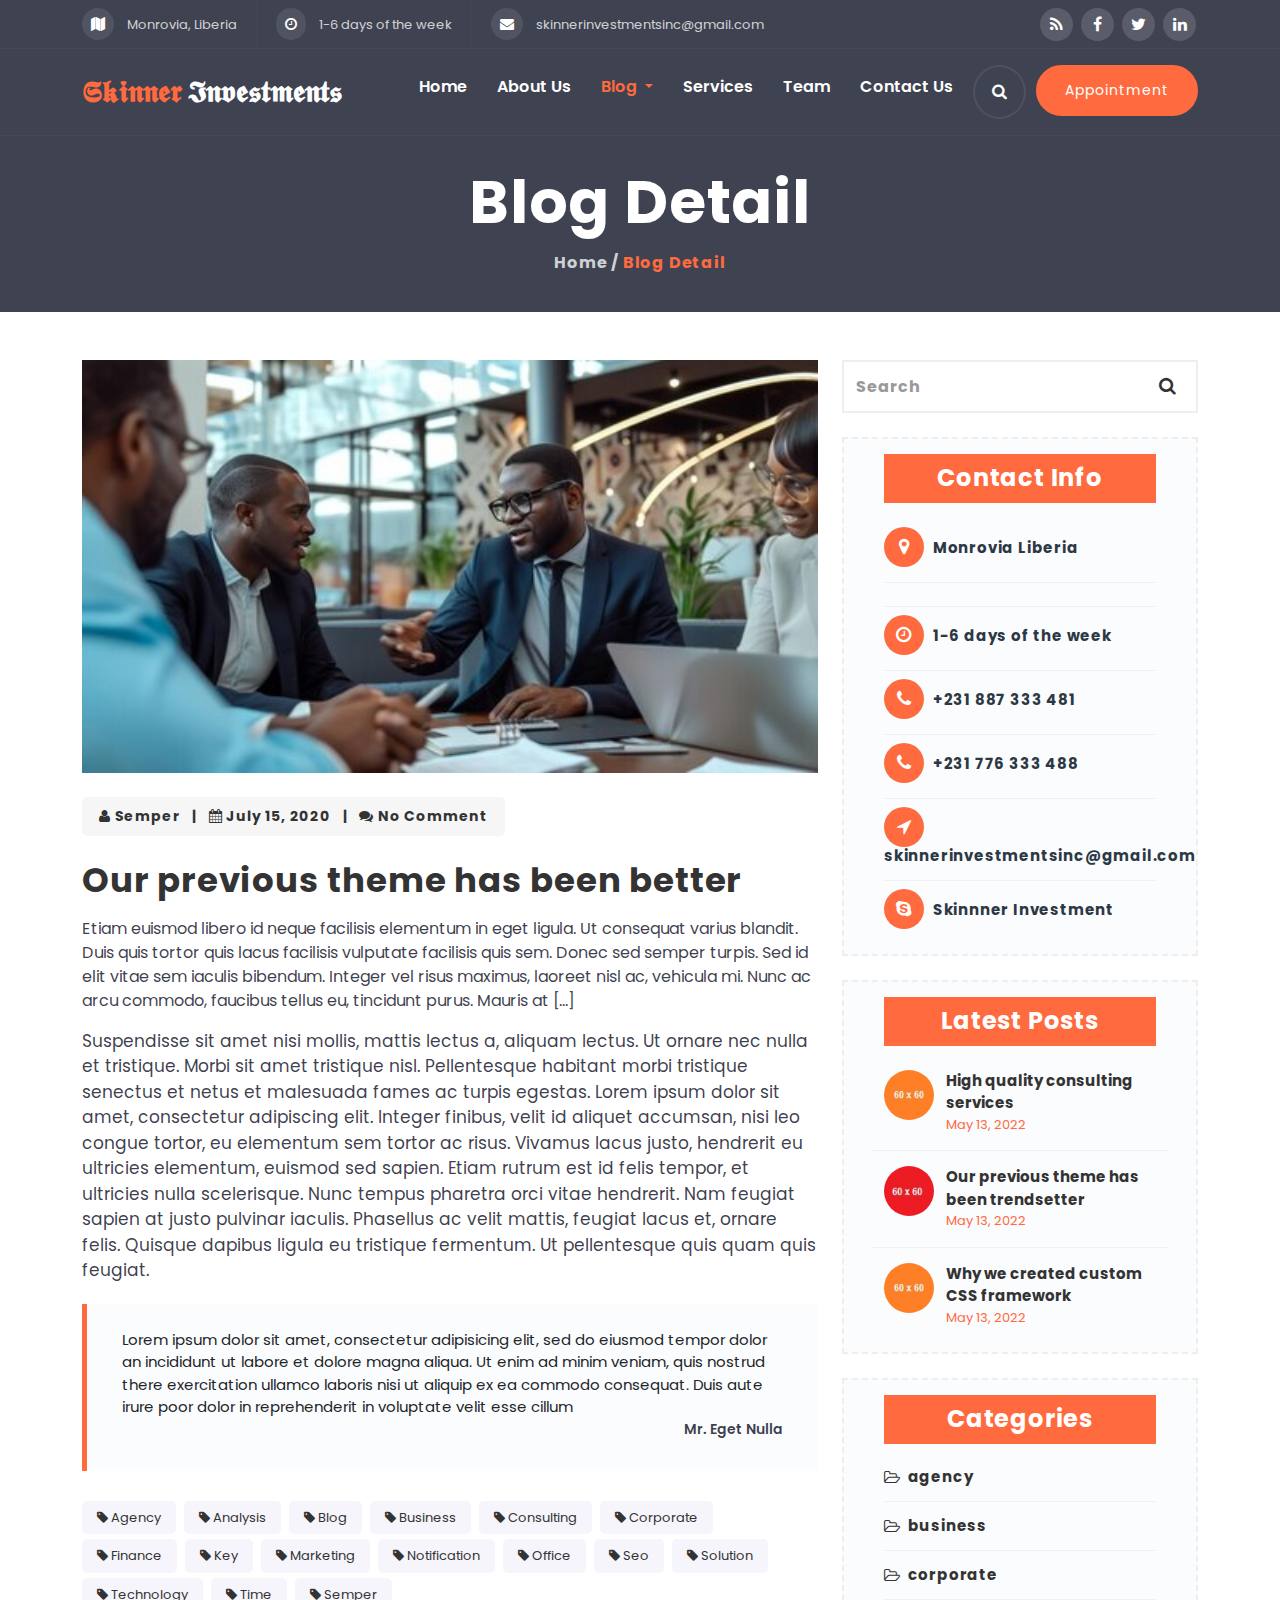
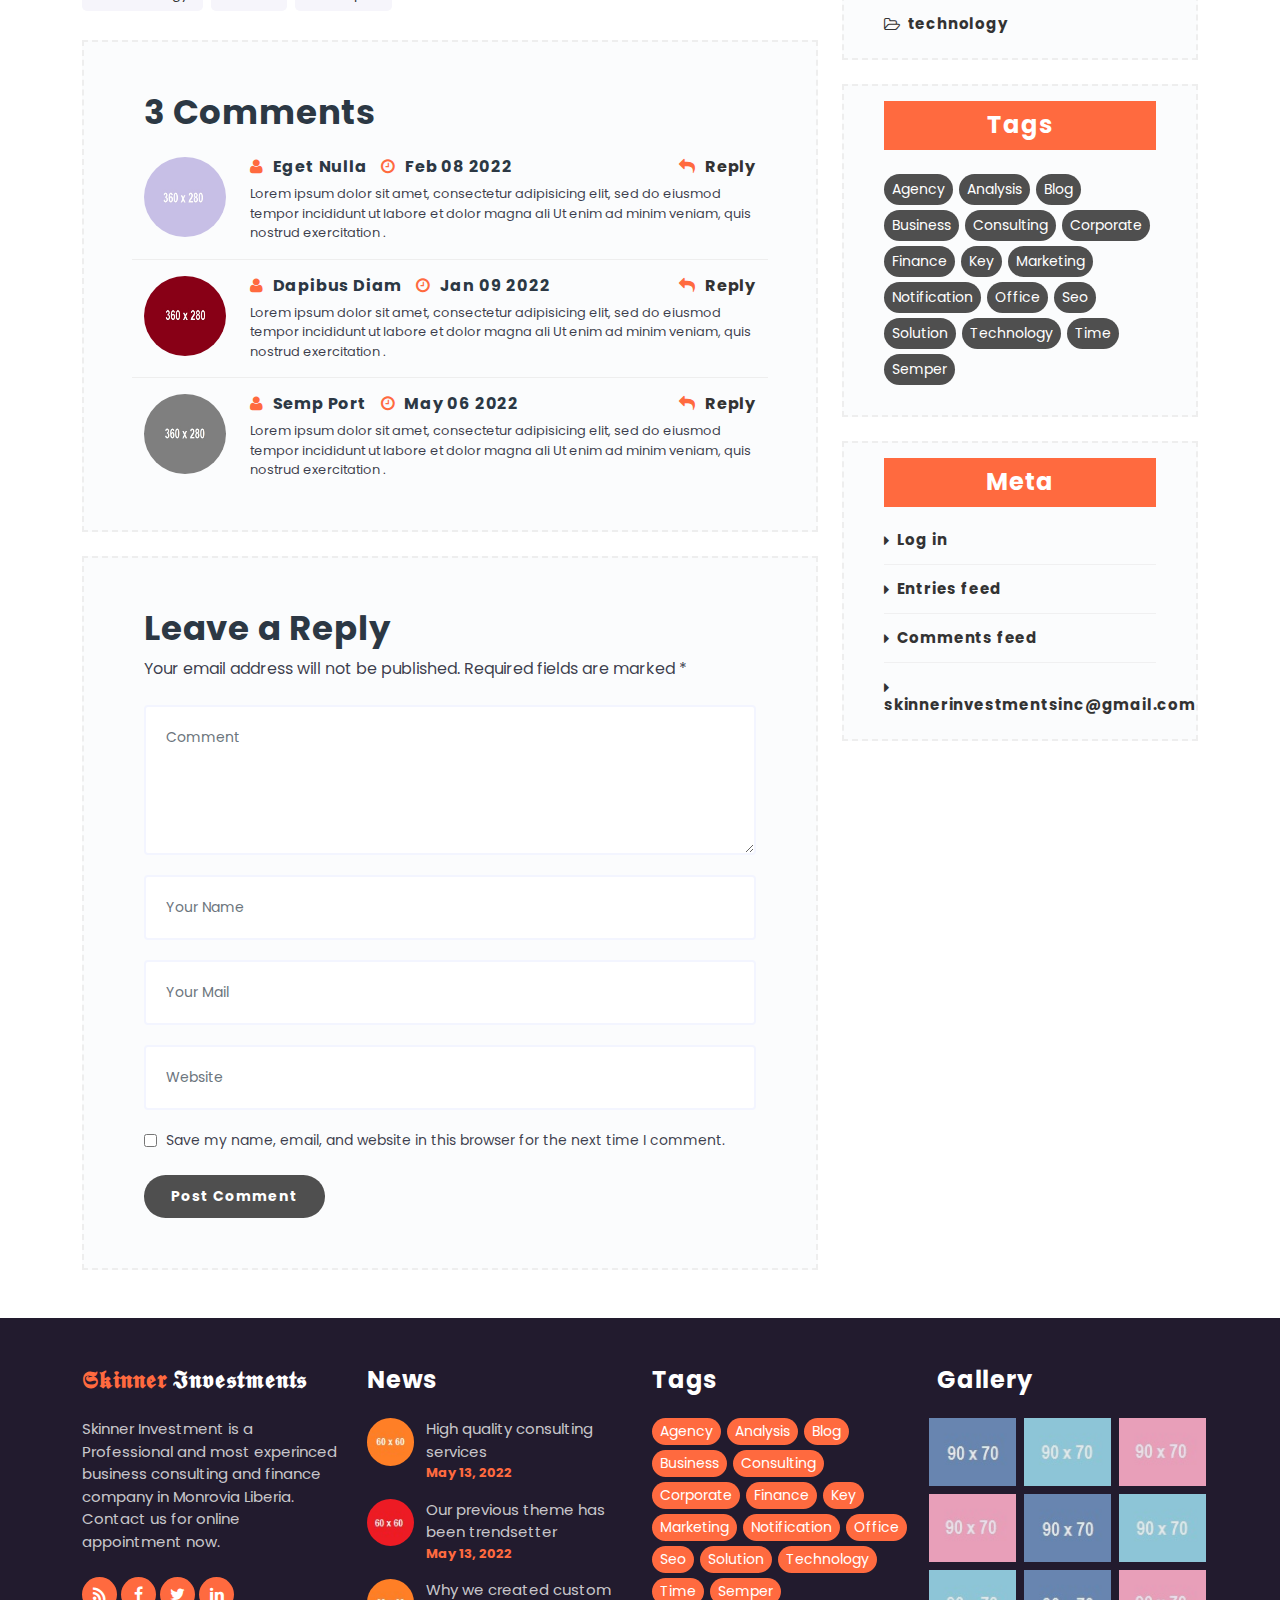
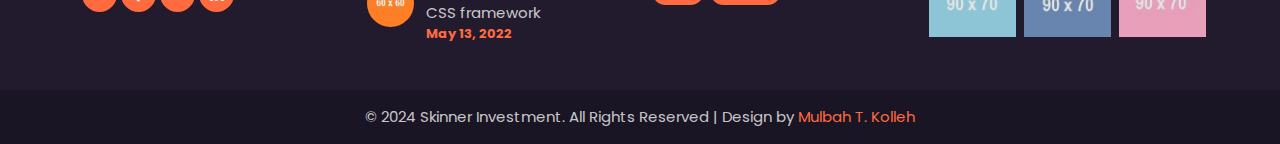
<file: blog_detail.html>
<!DOCTYPE html>
<html lang="en">
<head>
	<meta charset="utf-8">
	<meta http-equiv="X-UA-Compatible" content="IE=edge">
	<meta name="viewport" content="width=device-width, initial-scale=1">
	<title>Skinner Investment</title>
	<link href="css/bootstrap.min.css" rel="stylesheet" >
	<link href="css/font-awesome.min.css" rel="stylesheet" >
	<link href="css/global.css" rel="stylesheet">
	<link href="css/blog.css" rel="stylesheet">
	<link href="https://fonts.googleapis.com/css2?family=Poppins:wght@300&display=swap" rel="stylesheet">
	<script src="js/bootstrap.bundle.min.js"></script>

</head>
<body>
<div class="main_1">

 <section id="top" class="top_o">
  <div class="container">
   <div class="row top_1">
    <div class="col-md-10">
	 <div class="top_1l">
	  <ul class="mb-0">
	   <li class="d-inline-block font_13 col_light pt-2 pb-2"><i class="fa fa-map text-white"></i> Monrovia, Liberia</li>
	   <li class="d-inline-block font_13 col_light pt-2 pb-2"><i class="fa fa-clock-o text-white"></i> 1-6 days of the week</li>
	   <li class="d-inline-block font_13 col_light pt-2 pb-2 border-0"><i class="fa fa-envelope text-white"></i> skinnerinvestmentsinc@gmail.com</li>
	  </ul>
	 </div>
	</div>
	<div class="col-md-2">
	 <div class="top_1r">
	   <ul class="social-network social-circle mb-0 mt-2">
					<li><a href="#" class="icoRss" title="Rss"><i class="fa fa-rss"></i></a></li>
					<li><a href="#" class="icoFacebook" title="Facebook"><i class="fa fa-facebook"></i></a></li>
					<li><a href="#" class="icoTwitter" title="Twitter"><i class="fa fa-twitter"></i></a></li>
					<li><a href="#" class="icoLinkedin" title="Linkedin"><i class="fa fa-linkedin"></i></a></li>
				</ul>
	 </div>
	</div>
   </div>
  </div>
 </section>
 
 <section id="header">
  <div class="modal fade" id="exampleModal2" tabindex="-1" aria-labelledby="exampleModalLabel" style="display: none; top:0;" aria-hidden="true">
		  <div class="modal-dialog">
			<div class="modal-content bg-transparent border-0">
			  <div class="modal-header border-0">
				<button type="button" class="btn-close" data-bs-dismiss="modal" aria-label="Close"><i class="fa fa-close"></i></button>
			  </div>
			  <div class="modal-body p-0">
				<div class="search_1">
				   <div class="input-group">
				<input type="text" class="form-control bg-transparent border-0" placeholder="Type your keyword..">
				<span class="input-group-btn">
					<button class="btn btn-primary bg-transparent border-0" type="button">
						<i class="fa fa-search"></i></button>
				</span>
		</div>
	            </div>
			  </div>
			</div>
		  </div>
		</div>
<nav class="navbar navbar-expand-md navbar-light pt-3 pb-3" id="navbar_sticky">
  <div class="container">
    <a class="navbar-brand text-white pt-1 m-0" href="index.html"> <span class="col_oran">𝕾𝖐𝖎𝖓𝖓𝖊𝖗 </span>𝕴𝖓𝖛𝖊𝖘𝖙𝖒𝖊𝖓𝖙𝖘</a>
    <button class="navbar-toggler" type="button" data-bs-toggle="collapse" data-bs-target="#navbarSupportedContent" aria-controls="navbarSupportedContent" aria-expanded="false" aria-label="Toggle navigation">
      <span class="navbar-toggler-icon"></span>
    </button>
    <div class="collapse navbar-collapse" id="navbarSupportedContent">
      <ul class="navbar-nav mb-0  ms-auto">
        <li class="nav-item">
          <a class="nav-link" aria-current="page" href="index.html">Home</a>
        </li>
        
		
		<li class="nav-item">
          <a class="nav-link" href="about.html">About Us</a>
        </li>
        <li class="nav-item dropdown">
          <a class="nav-link dropdown-toggle active" href="#" id="navbarDropdown" role="button" data-bs-toggle="dropdown" aria-expanded="false">
            Blog
          </a>
          <ul class="dropdown-menu drop_1" aria-labelledby="navbarDropdown">
            <li><a class="dropdown-item" href="blog.html"><i class="fa fa-circle-o"></i> Blog</a></li>
            <li><a class="dropdown-item" href="blog_detail.html"><i class="fa fa-circle-o"></i> Blog Detail</a></li>
          </ul>
        </li>
		
		<li class="nav-item">
          <a class="nav-link" href="services.html">Services</a>
        </li>
		
		
		<li class="nav-item">
          <a class="nav-link" href="team.html">Team</a>
        </li>
		

		<li class="nav-item">
          <a class="nav-link" href="contact.html">Contact Us</a>
        </li>
		
		<li class="nav-item">
          <a class="nav-link drop_togn" data-bs-target="#exampleModal2" data-bs-toggle="modal" href="#"><i class="fa fa-search"></i></a>
        </li>
		
		
		<li class="nav-item">
          <a class="button" href="contact.html">Appointment</a>
        </li>

      </ul>
      
    </div>
  </div>
</nav>
</section>

 <section id="center" class="center_o">
  <div class="container">
   <div class="row center_o1 text-center">
     <div class="col-md-12">
	     <h1 class="text-white font_60">Blog Detail</h1>
	     <h6 class="col_light mb-0"><a class="col_light" href="#">Home</a> / <span class="col_oran">Blog Detail</span></h6>
	 </div>
   </div>
  </div>
 </section>

</div>

<section id="blog_pg" class="pt-5 pb-5">
 <div class="container">
  <div class="row blog_pg1">
   <div class="col-md-8">
    <div class="blog_pg1l">
	  
	  <div class="blog_pg1l1 pb-0 mb-0 border-0 blog_pg1dt">
	    <div class="grid clearfix">
		  <figure class="effect-jazz mb-0">
			<a href="#"><img src="img/investment3.jpg" class="w-100" alt="img25"></a>
		  </figure>
	  </div>
	    <h6 class="mt-4 font_14">
			<a href="#"><i class="fa fa-user"></i> Semper</a> <span class="mx-2">|</span>
			<a href="#"><i class="fa fa-calendar"></i> July 15, 2020</a> <span class="mx-2">|</span>
			<a href="#"><i class="fa fa-comments"></i> No Comment</a>
       </h6>
	   <h2 class="font_34 mt-3"><a href="#">Our previous theme has been better</a></h2>
	   <p class="font_16 mt-3">Etiam euismod libero id neque facilisis elementum in eget ligula. Ut consequat varius blandit. Duis quis tortor quis lacus facilisis vulputate facilisis quis sem. Donec sed semper turpis. Sed id elit vitae sem iaculis bibendum. Integer vel risus maximus, laoreet nisl ac, vehicula mi. Nunc ac arcu commodo, faucibus tellus eu, tincidunt purus. Mauris at […]</p>
	   <p>Suspendisse sit amet nisi mollis, mattis lectus a, aliquam lectus. Ut ornare nec nulla et tristique. Morbi sit amet tristique nisl. Pellentesque habitant morbi tristique senectus et netus et malesuada fames ac turpis egestas. Lorem ipsum dolor sit amet, consectetur adipiscing elit. Integer finibus, velit id aliquet accumsan, nisi leo congue tortor, eu elementum sem tortor ac risus. Vivamus lacus justo, hendrerit eu ultricies elementum, euismod sed sapien. Etiam rutrum est id felis tempor, et ultricies nulla scelerisque. Nunc tempus pharetra orci vitae hendrerit. Nam feugiat sapien at justo pulvinar iaculis. Phasellus ac velit mattis, feugiat lacus et, ornare felis. Quisque dapibus ligula eu tristique fermentum. Ut pellentesque quis quam quis feugiat.</p>
	      <blockquote>Lorem ipsum dolor sit amet, consectetur adipisicing elit, sed do eiusmod tempor dolor an incididunt ut labore et dolore magna aliqua. Ut enim ad minim veniam, quis nostrud there exercitation ullamco laboris nisi ut aliquip ex ea commodo consequat. Duis aute irure poor dolor in reprehenderit in voluptate velit esse cillum  <p class="sign"><span>Mr. Eget Nulla</span></p> </blockquote>
	   
	   <ul class="mt-4">
		 <li class="d-inline-block"><a href="#"><i class="fa fa-tag"></i> Agency</a></li>
		 <li class="d-inline-block"><a href="#"><i class="fa fa-tag"></i> Analysis</a></li>
		 <li class="d-inline-block"><a href="#"><i class="fa fa-tag"></i> Blog</a></li>
		 <li class="d-inline-block"><a href="#"><i class="fa fa-tag"></i> Business</a></li>
		 <li class="d-inline-block"><a href="#"><i class="fa fa-tag"></i> Consulting</a></li>
		 <li class="d-inline-block"><a href="#"><i class="fa fa-tag"></i> Corporate</a></li>
		 <li class="d-inline-block"><a href="#"><i class="fa fa-tag"></i> Finance</a></li>
		 <li class="d-inline-block"><a href="#"><i class="fa fa-tag"></i> Key</a></li>
		 <li class="d-inline-block"><a href="#"><i class="fa fa-tag"></i> Marketing</a></li>
		 <li class="d-inline-block"><a href="#"><i class="fa fa-tag"></i> Notification</a></li>
		 <li class="d-inline-block"><a href="#"><i class="fa fa-tag"></i> Office</a></li>
		 <li class="d-inline-block"><a href="#"><i class="fa fa-tag"></i> Seo</a></li>
		 <li class="d-inline-block"><a href="#"><i class="fa fa-tag"></i> Solution</a></li>
		 <li class="d-inline-block"><a href="#"><i class="fa fa-tag"></i> Technology</a></li>
		 <li class="d-inline-block"><a href="#"><i class="fa fa-tag"></i> Time</a></li>
		 <li class="d-inline-block"><a href="#"><i class="fa fa-tag"></i> Semper</a></li>
		</ul>
	   
	   
	  </div>
	  <div class="blog_pg1dt1 mt-4 mb-4">
	   <h3 class="font_34 mb-4">3 Comments</h3>
	   <div class="blog_pg1dt1i mt-3 row">
	    <div class="col-md-2">
		 <div class="blog_pg1dt1il">
		   <img style="border-radius:50%;" alt="abc" class="w-100" height="80" src="img/23.jpg">
		 </div>
		</div>
		<div class="col-md-10">
		 <div class="blog_pg1dt1ir">
		  <h5 class="font_16"><i style="margin-right:5px;" class="fa fa-user col_oran"></i> Eget Nulla  <i style="margin-right:5px; margin-left:10px;" class="fa fa-clock-o col_oran"></i> Feb 08 2022 <a class="float-end" href="#"><i style="margin-right:5px;" class="fa fa-reply col_oran"></i> Reply</a></h5>
		  <p class="font_13">Lorem ipsum dolor sit amet, consectetur adipisicing elit, sed do eiusmod tempor incididunt ut labore et dolor magna ali Ut enim ad minim veniam, quis nostrud exercitation .</p>
		 </div>
		</div>
	   </div>
	   <div class="blog_pg1dt1i mt-3 row">
	    <div class="col-md-2">
		 <div class="blog_pg1dt1il">
		   <img style="border-radius:50%;" alt="abc" class="w-100" height="80" src="img/24.jpg">
		 </div>
		</div>
		<div class="col-md-10">
		 <div class="blog_pg1dt1ir">
		  <h5 class="font_16"><i style="margin-right:5px;" class="fa fa-user col_oran"></i> Dapibus Diam  <i style="margin-right:5px; margin-left:10px;" class="fa fa-clock-o col_oran"></i> Jan 09 2022 <a class="float-end" href="#"><i style="margin-right:5px;" class="fa fa-reply col_oran"></i> Reply</a></h5>
		  <p class="font_13">Lorem ipsum dolor sit amet, consectetur adipisicing elit, sed do eiusmod tempor incididunt ut labore et dolor magna ali Ut enim ad minim veniam, quis nostrud exercitation .</p>
		 </div>
		</div>
	   </div>
	   <div class="blog_pg1dt1i mt-3 row border-0">
	    <div class="col-md-2">
		 <div class="blog_pg1dt1il">
		   <img style="border-radius:50%;" alt="abc" class="w-100" height="80" src="img/25.jpg">
		 </div>
		</div>
		<div class="col-md-10">
		 <div class="blog_pg1dt1ir">
		  <h5 class="font_16"><i style="margin-right:5px;" class="fa fa-user col_oran"></i> Semp Port  <i style="margin-right:5px; margin-left:10px;" class="fa fa-clock-o col_oran"></i> May 06 2022 <a class="float-end" href="#"><i style="margin-right:5px;" class="fa fa-reply col_oran"></i> Reply</a></h5>
		  <p class="font_13 mb-0">Lorem ipsum dolor sit amet, consectetur adipisicing elit, sed do eiusmod tempor incididunt ut labore et dolor magna ali Ut enim ad minim veniam, quis nostrud exercitation .</p>
		 </div>
		</div>
	   </div>
	  </div>
	  <div class="blog_pg1dt1 blog_pg1dt1o">
	   <h3 class="font_34">Leave a Reply</h3>
	   <p class="font_16 mb-4">Your email address will not be published. Required fields are marked *</p>
	   <textarea placeholder="Comment" class="form-control form_1"></textarea>
	   <input placeholder="Your Name" class="form-control" type="text">
	   <input placeholder="Your Mail" class="form-control" type="text">
	   <input placeholder="Website" class="form-control" type="text">
	    <p class="font_14"><input id="wp-comment-cookies-consent" style="margin-right:5px; vertical-align:middle;" name="wp-comment-cookies-consent" type="checkbox" value="yes"> Save my name, email, and website in this browser for the next time I comment.</p>
		 <h5 class="mb-0 mt-4"><a href="#" class="button_2">Post Comment</a></h5>
	  </div>

	</div>
   </div>
   <div class="col-md-4">
    <div class="blog_pg1r">
	  <div class="blog_pg1r1">
	    <div class="input-group">
				<input type="text" class="form-control" placeholder="Search">
				<span class="input-group-btn">
					<button class="btn btn-primary" type="button">
						<i class="fa fa-search"></i></button>
				</span>
		</div>
	  </div>
	  <div class="blog_pg1r2 mt-4">
	    <h4 class="bg_head mb-4">Contact Info</h4>
		<h6 class="font_15"><i class="fa fa-map-marker"></i> Monrovia Liberia<h6>
		<h6 class="font_15"><i class="fa fa-clock-o"></i> 1-6 days of the week</h6>
		<h6 class="font_15"><i class="fa fa-phone"></i> +231 887 333 481</h6>
		<h6 class="font_15"><i class="fa fa-phone"></i> +231 776 333 488</h6>
		<h6 class="font_15"><i class="fa fa-location-arrow"></i> skinnerinvestmentsinc@gmail.com</h6>
		<h6 class="font_15 border-0 pb-0 mb-0"><i class="fa fa-skype"></i> Skinnner Investment</h6>
	  </div>
	  <div class="blog_pg1r2 mt-4">
	    <h4 class="bg_head mb-4">Latest Posts</h4>
        <div class="footer_1i1 row">
		 <div class="col-md-3 col-3">
		  <div class="footer_1i1l">
		    <img src="img/15.jpg" alt="abc" class="rounded-circle w-100">
		  </div>
		 </div>
		 <div class="col-md-9 px-0 col-9">
		  <div class="footer_1i1r">
		   <p class="font_15 mb-0 fw-bold"><a  href="blog_detail.html">High quality consulting services</a></p>
		   <p class="col_oran font_13">May 13, 2022</p>
		  </div>
		 </div>
		</div>
		<div class="footer_1i1 row">
		 <div class="col-md-3 col-3">
		  <div class="footer_1i1l">
		    <img src="img/16.jpg" alt="abc" class="rounded-circle w-100">
		  </div>
		 </div>
		 <div class="col-md-9 px-0 col-9">
		  <div class="footer_1i1r">
		   <p class="font_15 mb-0 fw-bold"><a  href="blog_detail.html">Our previous theme has been trendsetter</a></p>
		   <p class="col_oran font_13">May 13, 2022</p>
		  </div>
		 </div>
		</div>
		<div class="footer_1i1 row border-0 mb-0">
		 <div class="col-md-3 col-3">
		  <div class="footer_1i1l">
		    <img src="img/17.jpg" alt="abc" class="rounded-circle w-100">
		  </div>
		 </div>
		 <div class="col-md-9 px-0 col-9">
		  <div class="footer_1i1r">
		   <p class="font_15 mb-0 fw-bold"><a href="blog_detail.html">Why we created custom CSS framework</a></p>
		   <p class="col_oran font_13 mb-0">May 13, 2022</p>
		  </div>
		 </div>
		</div>
	  </div>
	  <div class="blog_pg1r3 mt-4">
	    <h4 class="bg_head mb-4">Categories</h4>
        <h6 class="font_15"><a href="blog_detail.html"><i class="fa fa-folder-open-o"></i> agency</a></h6>
		<h6 class="font_15"><a href="blog_detail.html"><i class="fa fa-folder-open-o"></i> business</a></h6>
		<h6 class="font_15"><a href="blog_detail.html"><i class="fa fa-folder-open-o"></i> corporate</a></h6>
		<h6 class="font_15 mb-0 pb-0 border-0"><a href="blog_detail.html"><i class="fa fa-folder-open-o"></i> technology</a></h6>
	  </div>
	  <div class="blog_pg1r3 mt-4">
	    <h4 class="bg_head mb-4">Tags</h4>
        <div class="footer_1i2">
	    <ul class="mb-0">
		 <li class="d-inline-block"><a href="blog_detail.html">Agency</a></li>
		 <li class="d-inline-block"><a href="blog_detail.html">Analysis</a></li>
		 <li class="d-inline-block"><a href="blog_detail.html">Blog</a></li>
		 <li class="d-inline-block"><a href="blog_detail.html">Business</a></li>
		 <li class="d-inline-block"><a href="blog_detail.html">Consulting</a></li>
		 <li class="d-inline-block"><a href="blog_detail.html">Corporate</a></li>
		 <li class="d-inline-block"><a href="blog_detail.html">Finance</a></li>
		 <li class="d-inline-block"><a href="blog_detail.html">Key</a></li>
		 <li class="d-inline-block"><a href="blog_detail.html">Marketing</a></li>
		 <li class="d-inline-block"><a href="blog_detail.html">Notification</a></li>
		 <li class="d-inline-block"><a href="blog_detail.html">Office</a></li>
		 <li class="d-inline-block"><a href="blog_detail.html">Seo</a></li>
		 <li class="d-inline-block"><a href="blog_detail.html">Solution</a></li>
		 <li class="d-inline-block"><a href="blog_detail.html">Technology</a></li>
		 <li class="d-inline-block"><a href="blog_detail.html">Time</a></li>
		 <li class="d-inline-block"><a href="blog_detail.html">Semper</a></li>
		</ul>
	   </div>
	  </div>
	  <div class="blog_pg1r3 mt-4">
	    <h4 class="bg_head mb-4">Meta</h4>
        <h6 class="font_15"><a href="blog_detail.html"><i class="fa fa-caret-right"></i> Log in</a></h6>
		<h6 class="font_15"><a href="blog_detail.html"><i class="fa fa-caret-right"></i> Entries feed</a></h6>
		<h6 class="font_15"><a href="blog_detail.html"><i class="fa fa-caret-right"></i> Comments feed</a></h6>
		<h6 class="font_15 mb-0 pb-0 border-0"><a href="blog_detail.html"><i class="fa fa-caret-right"></i> skinnerinvestmentsinc@gmail.com</a></h6>
	  </div>
	</div>
   </div>
  </div>
 </div>
</section>
 
<section id="footer" class="pt-5">
  <div class="container">
   <div class="row footer_1">
	  <div class="col-md-3">
	   <div class="footer_1i">
	    <h4 class="mb-4"><a class="text-white" href="index.html"> <span class="col_oran">𝕾𝖐𝖎𝖓𝖓𝖊𝖗 </span>𝕴𝖓𝖛𝖊𝖘𝖙𝖒𝖊𝖓𝖙𝖘</a></h4>
		<p class="col_light font_15 mb-4">Skinner Investment is a Professional and most experinced business consulting and finance company in Monrovia Liberia. Contact us for online appointment now.</p>
		<ul class="social-network social-circle mb-0 mt-2">
					<li><a href="#" class="icoRss" title="Rss"><i class="fa fa-rss"></i></a></li>
					<li><a href="#" class="icoFacebook" title="Facebook"><i class="fa fa-facebook"></i></a></li>
					<li><a href="#" class="icoTwitter" title="Twitter"><i class="fa fa-twitter"></i></a></li>
					<li><a href="#" class="icoLinkedin" title="Linkedin"><i class="fa fa-linkedin"></i></a></li>
				</ul>
	   </div>
	  </div>
	  <div class="col-md-3">
	   <div class="footer_1i">
	    <h4 class="mb-4 text-white">News</h4>
		<div class="footer_1i1 row">
		 <div class="col-md-3 col-3">
		  <div class="footer_1i1l">
		    <img src="img/15.jpg" alt="abc" class="rounded-circle w-100">
		  </div>
		 </div>
		 <div class="col-md-9 px-0 col-9">
		  <div class="footer_1i1r">
		   <p class="font_15 mb-0"><a class="col_light" href="#">High quality consulting services</a></p>
		   <p class="col_oran font_13 fw-bold">May 13, 2022</p>
		  </div>
		 </div>
		</div>
		<div class="footer_1i1 row">
		 <div class="col-md-3 col-3">
		  <div class="footer_1i1l">
		    <img src="img/16.jpg" alt="abc" class="rounded-circle w-100">
		  </div>
		 </div>
		 <div class="col-md-9 px-0 col-9">
		  <div class="footer_1i1r">
		   <p class="font_15 mb-0"><a class="col_light" href="#">Our previous theme has been trendsetter</a></p>
		   <p class="col_oran font_13 fw-bold">May 13, 2022</p>
		  </div>
		 </div>
		</div>
		<div class="footer_1i1 row">
		 <div class="col-md-3 col-3">
		  <div class="footer_1i1l">
		    <img src="img/17.jpg" alt="abc" class="rounded-circle w-100">
		  </div>
		 </div>
		 <div class="col-md-9 px-0 col-9">
		  <div class="footer_1i1r">
		   <p class="font_15 mb-0"><a class="col_light" href="#">Why we created custom CSS framework</a></p>
		   <p class="col_oran font_13 fw-bold">May 13, 2022</p>
		  </div>
		 </div>
		</div>
	   </div>
	  </div>
	  <div class="col-md-3">
	   <div class="footer_1i2">
	    <h4 class="mb-4 text-white">Tags</h4>
	    <ul>
		 <li class="d-inline-block"><a href="#">Agency</a></li>
		 <li class="d-inline-block"><a href="#">Analysis</a></li>
		 <li class="d-inline-block"><a href="#">Blog</a></li>
		 <li class="d-inline-block"><a href="#">Business</a></li>
		 <li class="d-inline-block"><a href="#">Consulting</a></li>
		 <li class="d-inline-block"><a href="#">Corporate</a></li>
		 <li class="d-inline-block"><a href="#">Finance</a></li>
		 <li class="d-inline-block"><a href="#">Key</a></li>
		 <li class="d-inline-block"><a href="#">Marketing</a></li>
		 <li class="d-inline-block"><a href="#">Notification</a></li>
		 <li class="d-inline-block"><a href="#">Office</a></li>
		 <li class="d-inline-block"><a href="#">Seo</a></li>
		 <li class="d-inline-block"><a href="#">Solution</a></li>
		 <li class="d-inline-block"><a href="#">Technology</a></li>
		 <li class="d-inline-block"><a href="#">Time</a></li>
		 <li class="d-inline-block"><a href="#">Semper</a></li>
		</ul>
	   </div>
	  </div>
	  <div class="col-md-3">
	   <div class="footer_1i2">
	    <h4 class="mb-4 text-white">Gallery</h4>
	    <div class="footer_1i2i row">
		 <div class="col-md-4 col-4 px-1">
		   <div class="footer_1i2i1">
		    <a href="#"><img src="img/28.jpg" class="w-100" alt="abc"></a>
		   </div> 
		 </div>
		 <div class="col-md-4 col-4 px-1">
		   <div class="footer_1i2i1">
		    <a href="#"><img src="img/29.jpg" class="w-100" alt="abc"></a>
		   </div> 
		 </div>
		 <div class="col-md-4 col-4 px-1">
		   <div class="footer_1i2i1">
		    <a href="#"><img src="img/30.jpg" class="w-100" alt="abc"></a>
		   </div> 
		 </div>
		</div>
		<div class="footer_1i2i row mt-2">
		 <div class="col-md-4 col-4 px-1">
		   <div class="footer_1i2i1">
		    <a href="#"><img src="img/31.jpg" class="w-100" alt="abc"></a>
		   </div> 
		 </div>
		 <div class="col-md-4 col-4 px-1">
		   <div class="footer_1i2i1">
		    <a href="#"><img src="img/32.jpg" class="w-100" alt="abc"></a>
		   </div> 
		 </div>
		 <div class="col-md-4 col-4 px-1">
		   <div class="footer_1i2i1">
		    <a href="#"><img src="img/33.jpg" class="w-100" alt="abc"></a>
		   </div> 
		 </div>
		</div>
		<div class="footer_1i2i row mt-2">
		 <div class="col-md-4 col-4 px-1">
		   <div class="footer_1i2i1">
		    <a href="#"><img src="img/34.jpg" class="w-100" alt="abc"></a>
		   </div> 
		 </div>
		 <div class="col-md-4 col-4 px-1">
		   <div class="footer_1i2i1">
		    <a href="#"><img src="img/35.jpg" class="w-100" alt="abc"></a>
		   </div> 
		 </div>
		 <div class="col-md-4 col-4 px-1">
		   <div class="footer_1i2i1">
		    <a href="#"><img src="img/36.jpg" class="w-100" alt="abc"></a>
		   </div> 
		 </div>
		</div>
	   </div>
	  </div>
   </div>
  </div>
 </section>

<section id="footer_b" class="pt-3 pb-3">
  <div class="container">
   <div class="row footer_b_1 text-center">
    <div class="col-md-12">
      <p class="mb-0 col_light font_15">© 2024 Skinner Investment. All Rights Reserved | Design by <a class="col_oran" href="https://web.facebook.com/profile.php?id=100075222983180">Mulbah T. Kolleh</a></p>
    </div>
   </div>
  </div>
 </section>
 
<script>
window.onscroll = function() {myFunction()};

var navbar_sticky = document.getElementById("navbar_sticky");
var sticky = navbar_sticky.offsetTop;
var navbar_height = document.querySelector('.navbar').offsetHeight;

function myFunction() {
  if (window.pageYOffset >= sticky + navbar_height) {
    navbar_sticky.classList.add("sticky")
	document.body.style.paddingTop = navbar_height + 'px';
  } else {
    navbar_sticky.classList.remove("sticky");
	document.body.style.paddingTop = '0'
  }
}
</script>

</body>

</html>
</file>
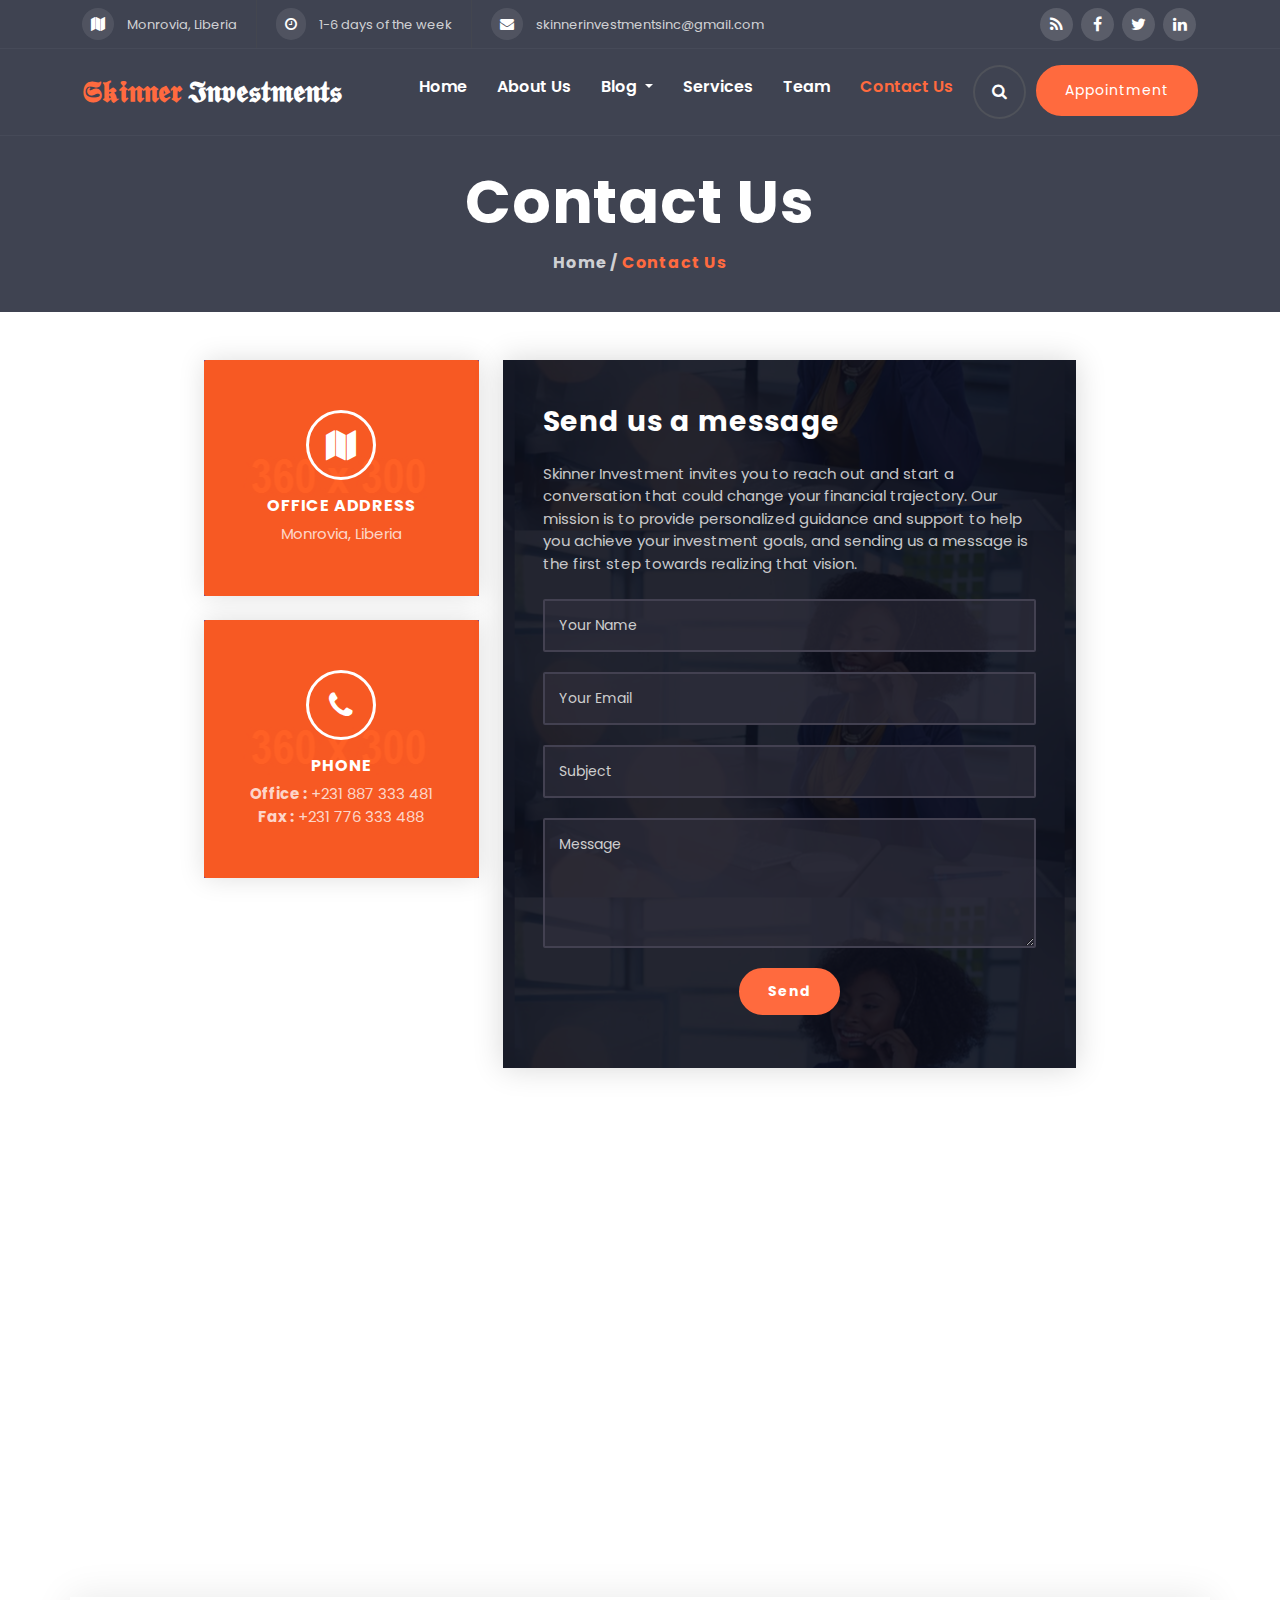
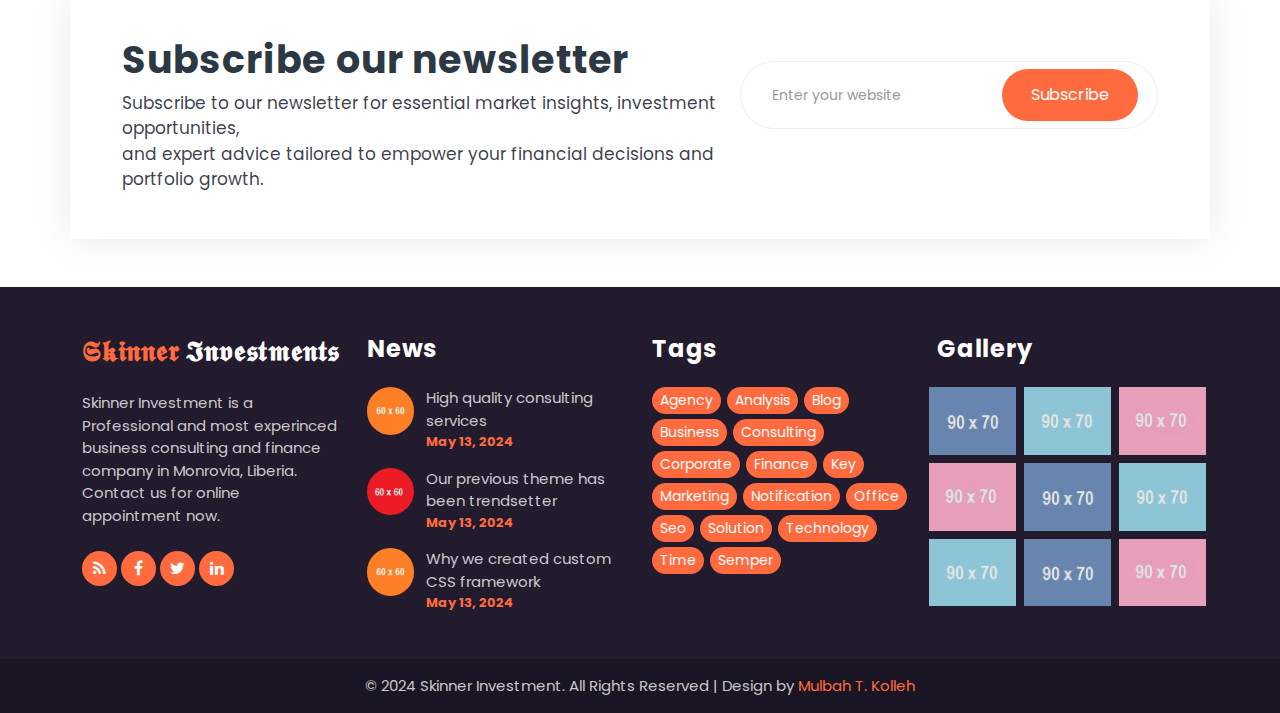
<file: contact.html>
<!DOCTYPE html>
<html lang="en">
<head>
	<meta charset="utf-8">
	<meta http-equiv="X-UA-Compatible" content="IE=edge">
	<meta name="viewport" content="width=device-width, initial-scale=1">
	<title>Skinner Investment</title>
	<link href="css/bootstrap.min.css" rel="stylesheet" >
	<link href="css/font-awesome.min.css" rel="stylesheet" >
	<link href="css/global.css" rel="stylesheet">
	<link href="css/contact.css" rel="stylesheet">
	<link href="https://fonts.googleapis.com/css2?family=Poppins:wght@300&display=swap" rel="stylesheet">
	<script src="js/bootstrap.bundle.min.js"></script>

</head>
<body>
<div class="main_1">

 <section id="top" class="top_o">
  <div class="container">
   <div class="row top_1">
    <div class="col-md-10">
	 <div class="top_1l">
	  <ul class="mb-0">
	   <li class="d-inline-block font_13 col_light pt-2 pb-2"><i class="fa fa-map text-white"></i> Monrovia, Liberia</li>
	   <li class="d-inline-block font_13 col_light pt-2 pb-2"><i class="fa fa-clock-o text-white"></i> 1-6 days of the week</li>
	   <li class="d-inline-block font_13 col_light pt-2 pb-2 border-0"><i class="fa fa-envelope text-white"></i> skinnerinvestmentsinc@gmail.com</li>
	  </ul>
	 </div>
	</div>
	<div class="col-md-2">
	 <div class="top_1r">
	   <ul class="social-network social-circle mb-0 mt-2">
					<li><a href="#" class="icoRss" title="Rss"><i class="fa fa-rss"></i></a></li>
					<li><a href="#" class="icoFacebook" title="Facebook"><i class="fa fa-facebook"></i></a></li>
					<li><a href="#" class="icoTwitter" title="Twitter"><i class="fa fa-twitter"></i></a></li>
					<li><a href="#" class="icoLinkedin" title="Linkedin"><i class="fa fa-linkedin"></i></a></li>
				</ul>
	 </div>
	</div>
   </div>
  </div>
 </section>
 
 <section id="header">
  <div class="modal fade" id="exampleModal2" tabindex="-1" aria-labelledby="exampleModalLabel" style="display: none; top:0;" aria-hidden="true">
		  <div class="modal-dialog">
			<div class="modal-content bg-transparent border-0">
			  <div class="modal-header border-0">
				<button type="button" class="btn-close" data-bs-dismiss="modal" aria-label="Close"><i class="fa fa-close"></i></button>
			  </div>
			  <div class="modal-body p-0">
				<div class="search_1">
				   <div class="input-group">
				<input type="text" class="form-control bg-transparent border-0" placeholder="Type your keyword..">
				<span class="input-group-btn">
					<button class="btn btn-primary bg-transparent border-0" type="button">
						<i class="fa fa-search"></i></button>
				</span>
		</div>
	            </div>
			  </div>
			</div>
		  </div>
		</div>
<nav class="navbar navbar-expand-md navbar-light pt-3 pb-3" id="navbar_sticky">
  <div class="container">
    <a class="navbar-brand text-white pt-1 m-0" href="index.html"> <span class="col_oran">𝕾𝖐𝖎𝖓𝖓𝖊𝖗 </span>𝕴𝖓𝖛𝖊𝖘𝖙𝖒𝖊𝖓𝖙𝖘</a>
    <button class="navbar-toggler" type="button" data-bs-toggle="collapse" data-bs-target="#navbarSupportedContent" aria-controls="navbarSupportedContent" aria-expanded="false" aria-label="Toggle navigation">
      <span class="navbar-toggler-icon"></span>
    </button>
    <div class="collapse navbar-collapse" id="navbarSupportedContent">
      <ul class="navbar-nav mb-0  ms-auto">
        <li class="nav-item">
          <a class="nav-link" aria-current="page" href="index.html">Home</a>
        </li>
        
		
		<li class="nav-item">
          <a class="nav-link" href="about.html">About Us</a>
        </li>
        <li class="nav-item dropdown">
          <a class="nav-link dropdown-toggle" href="#" id="navbarDropdown" role="button" data-bs-toggle="dropdown" aria-expanded="false">
            Blog
          </a>
          <ul class="dropdown-menu drop_1" aria-labelledby="navbarDropdown">
            <li><a class="dropdown-item" href="blog.html"><i class="fa fa-circle-o"></i> Blog</a></li>
            <li><a class="dropdown-item" href="blog_detail.html"><i class="fa fa-circle-o"></i> Blog Detail</a></li>
          </ul>
        </li>
		
		<li class="nav-item">
          <a class="nav-link" href="services.html">Services</a>
        </li>
		
		<li class="nav-item">
          <a class="nav-link" href="team.html">Team</a>
        </li>
		

		<li class="nav-item">
          <a class="nav-link active" href="contact.html">Contact Us</a>
        </li>
		
		<li class="nav-item">
          <a class="nav-link drop_togn" data-bs-target="#exampleModal2" data-bs-toggle="modal" href="#"><i class="fa fa-search"></i></a>
        </li>
		
		
		<li class="nav-item">
          <a class="button" href="contact.html">Appointment</a>
        </li>

      </ul>
      
    </div>
  </div>
</nav>
</section>

 <section id="center" class="center_o">
  <div class="container">
   <div class="row center_o1 text-center">
     <div class="col-md-12">
	     <h1 class="text-white font_60">Contact Us</h1>
	     <h6 class="col_light mb-0"><a class="col_light" href="#">Home</a> / <span class="col_oran">Contact Us</span></h6>
	 </div>
   </div>
  </div>
 </section>

</div>

<section id="cont_pg" class="pt-5 pb-5">
 <div class="container">
  <div class="row cont_pg1">
   <div class="col-md-4">
    <div class="cont_pg1l">
	 <div class="cont_pg1lm">
	   <div class="cont_pg1l1">
	   <ul class="social-network social-circle">
			<li><a href="#" class="icoLinkedin" title="Linkedin"><i class="fa fa-map"></i></a></li>
	   </ul>
	   <h6 class="text-white font_16">OFFICE ADDRESS</h6>
	   <p class="col_light font_15 mb-0">Monrovia, Liberia</p>
	  </div>
	 </div>
	 <div class="cont_pg1lm mt-4">
	   <div class="cont_pg1l1">
	   <ul class="social-network social-circle">
			<li><a href="#" class="icoLinkedin" title="Linkedin"><i class="fa fa-phone"></i></a></li>
	   </ul>
	   <h6 class="text-white font_16">PHONE</h6>
	   <p class="col_light font_15 mb-0"><span class="fw-bold">Office :</span> +231 887 333 481</p>
	   <p class="col_light font_15 mb-0"><span class="fw-bold">Fax :</span> +231 776 333 488</p>
	  </div>
	 </div>
	</div>
   </div>
   <div class="col-md-8">
    <div class="faq_1r">
	    <div class="faq_1rm">
		  <h3 class="text-white">Send us a message</h3>
		<p class="col_light font_15 mt-4 mb-4">Skinner Investment invites you to reach out and start a conversation that 
			could change your financial trajectory. Our mission is to provide personalized guidance and support to help you 
			achieve your investment goals, and sending us a message is the first step towards realizing that vision.  </p>
		<input class="form-control" placeholder="Your Name" type="text">
		<input class="form-control" placeholder="Your Email" type="text">
		<input class="form-control" placeholder="Subject" type="text">
		<textarea class="form-control text_area" placeholder="Message"></textarea>
		<h5 class="text-center"><a href="#" class="button">Send</a></h5>
		</div>
	  </div>
   </div>
  </div>
  <div class="cont_pg2 row mt-4">
      <div class="col-md-12">
	    <iframe src="https://www.google.com/maps/embed?pb=!1m18!1m12!1m3!1d114964.53925916665!2d-80.29949920266738!3d25.782390733064336!2m3!1f0!2f0!3f0!3m2!1i1024!2i768!4f13.1!3m3!1m2!1s0x88d9b0a20ec8c111%3A0xff96f271ddad4f65!2sMiami%2C+FL%2C+USA!5e0!3m2!1sen!2sin!4v1530774403788" height="450" style="border:0; width:100%;" allowfullscreen=""></iframe>
	  </div>
  </div>
 </div>
</section>

<section id="subs" class="pb-5">
 <div class="container">
   <div class="subs_1 mt-0 row">
    <div class="col-md-7">
	 <div class="subs_1l">
	   <h2>Subscribe our newsletter</h2>
	   <p class="pb-0">Subscribe to our newsletter for essential market insights, investment opportunities,<br> 
		and expert advice tailored to empower your financial decisions and portfolio growth.</p>
	 </div>
	</div>
	<div class="col-md-5">
	 <div class="subs_1r">
	    <div class="input-group mt-4">
				<input type="text" class="form-control border-0" placeholder="Enter your website">
				<span class="input-group-btn">
					<button class="btn btn-primary border-0" type="button">
						Subscribe</button>
				</span>
		</div>
	 </div>
	</div>
   </div>
 </div>
</section>
 
<section id="footer" class="pt-5">
  <div class="container">
   <div class="row footer_1">
	  <div class="col-md-3">
	   <div class="footer_1i">
	    <h3 class="mb-4"><a class="text-white" href="index.html"> <span class="col_oran">𝕾𝖐𝖎𝖓𝖓𝖊𝖗 </span>𝕴𝖓𝖛𝖊𝖘𝖙𝖒𝖊𝖓𝖙𝖘</a></h3>
		<p class="col_light font_15 mb-4">Skinner Investment is a Professional and most experinced business consulting and finance company in Monrovia, Liberia. Contact us for online appointment now.</p>
		<ul class="social-network social-circle mb-0 mt-2">
					<li><a href="#" class="icoRss" title="Rss"><i class="fa fa-rss"></i></a></li>
					<li><a href="#" class="icoFacebook" title="Facebook"><i class="fa fa-facebook"></i></a></li>
					<li><a href="#" class="icoTwitter" title="Twitter"><i class="fa fa-twitter"></i></a></li>
					<li><a href="#" class="icoLinkedin" title="Linkedin"><i class="fa fa-linkedin"></i></a></li>
				</ul>
	   </div>
	  </div>
	  <div class="col-md-3">
	   <div class="footer_1i">
	    <h4 class="mb-4 text-white">News</h4>
		<div class="footer_1i1 row">
		 <div class="col-md-3 col-3">
		  <div class="footer_1i1l">
		    <img src="img/15.jpg" alt="abc" class="rounded-circle w-100">
		  </div>
		 </div>
		 <div class="col-md-9 px-0 col-9">
		  <div class="footer_1i1r">
		   <p class="font_15 mb-0"><a class="col_light" href="#">High quality consulting services</a></p>
		   <p class="col_oran font_13 fw-bold">May 13, 2024</p>
		  </div>
		 </div>
		</div>
		<div class="footer_1i1 row">
		 <div class="col-md-3 col-3">
		  <div class="footer_1i1l">
		    <img src="img/16.jpg" alt="abc" class="rounded-circle w-100">
		  </div>
		 </div>
		 <div class="col-md-9 px-0 col-9">
		  <div class="footer_1i1r">
		   <p class="font_15 mb-0"><a class="col_light" href="#">Our previous theme has been trendsetter</a></p>
		   <p class="col_oran font_13 fw-bold">May 13, 2024</p>
		  </div>
		 </div>
		</div>
		<div class="footer_1i1 row">
		 <div class="col-md-3 col-3">
		  <div class="footer_1i1l">
		    <img src="img/17.jpg" alt="abc" class="rounded-circle w-100">
		  </div>
		 </div>
		 <div class="col-md-9 px-0 col-9">
		  <div class="footer_1i1r">
		   <p class="font_15 mb-0"><a class="col_light" href="#">Why we created custom CSS framework</a></p>
		   <p class="col_oran font_13 fw-bold">May 13, 2024</p>
		  </div>
		 </div>
		</div>
	   </div>
	  </div>
	  <div class="col-md-3">
	   <div class="footer_1i2">
	    <h4 class="mb-4 text-white">Tags</h4>
	    <ul>
		 <li class="d-inline-block"><a href="#">Agency</a></li>
		 <li class="d-inline-block"><a href="#">Analysis</a></li>
		 <li class="d-inline-block"><a href="#">Blog</a></li>
		 <li class="d-inline-block"><a href="#">Business</a></li>
		 <li class="d-inline-block"><a href="#">Consulting</a></li>
		 <li class="d-inline-block"><a href="#">Corporate</a></li>
		 <li class="d-inline-block"><a href="#">Finance</a></li>
		 <li class="d-inline-block"><a href="#">Key</a></li>
		 <li class="d-inline-block"><a href="#">Marketing</a></li>
		 <li class="d-inline-block"><a href="#">Notification</a></li>
		 <li class="d-inline-block"><a href="#">Office</a></li>
		 <li class="d-inline-block"><a href="#">Seo</a></li>
		 <li class="d-inline-block"><a href="#">Solution</a></li>
		 <li class="d-inline-block"><a href="#">Technology</a></li>
		 <li class="d-inline-block"><a href="#">Time</a></li>
		 <li class="d-inline-block"><a href="#">Semper</a></li>
		</ul>
	   </div>
	  </div>
	  <div class="col-md-3">
	   <div class="footer_1i2">
	    <h4 class="mb-4 text-white">Gallery</h4>
	    <div class="footer_1i2i row">
		 <div class="col-md-4 col-4 px-1">
		   <div class="footer_1i2i1">
		    <a href="#"><img src="img/28.jpg" class="w-100" alt="abc"></a>
		   </div> 
		 </div>
		 <div class="col-md-4 col-4 px-1">
		   <div class="footer_1i2i1">
		    <a href="#"><img src="img/29.jpg" class="w-100" alt="abc"></a>
		   </div> 
		 </div>
		 <div class="col-md-4 col-4 px-1">
		   <div class="footer_1i2i1">
		    <a href="#"><img src="img/30.jpg" class="w-100" alt="abc"></a>
		   </div> 
		 </div>
		</div>
		<div class="footer_1i2i row mt-2">
		 <div class="col-md-4 col-4 px-1">
		   <div class="footer_1i2i1">
		    <a href="#"><img src="img/31.jpg" class="w-100" alt="abc"></a>
		   </div> 
		 </div>
		 <div class="col-md-4 col-4 px-1">
		   <div class="footer_1i2i1">
		    <a href="#"><img src="img/32.jpg" class="w-100" alt="abc"></a>
		   </div> 
		 </div>
		 <div class="col-md-4 col-4 px-1">
		   <div class="footer_1i2i1">
		    <a href="#"><img src="img/33.jpg" class="w-100" alt="abc"></a>
		   </div> 
		 </div>
		</div>
		<div class="footer_1i2i row mt-2">
		 <div class="col-md-4 col-4 px-1">
		   <div class="footer_1i2i1">
		    <a href="#"><img src="img/34.jpg" class="w-100" alt="abc"></a>
		   </div> 
		 </div>
		 <div class="col-md-4 col-4 px-1">
		   <div class="footer_1i2i1">
		    <a href="#"><img src="img/35.jpg" class="w-100" alt="abc"></a>
		   </div> 
		 </div>
		 <div class="col-md-4 col-4 px-1">
		   <div class="footer_1i2i1">
		    <a href="#"><img src="img/36.jpg" class="w-100" alt="abc"></a>
		   </div> 
		 </div>
		</div>
	   </div>
	  </div>
   </div>
  </div>
 </section>

<section id="footer_b" class="pt-3 pb-3">
  <div class="container">
   <div class="row footer_b_1 text-center">
    <div class="col-md-12">
      <p class="mb-0 col_light font_15">© 2024 Skinner Investment. All Rights Reserved | Design by <a class="col_oran" href="https://web.facebook.com/profile.php?id=100075222983180">Mulbah T. Kolleh</a></p>
    </div>
   </div>
  </div>
 </section>
 
<script>
window.onscroll = function() {myFunction()};

var navbar_sticky = document.getElementById("navbar_sticky");
var sticky = navbar_sticky.offsetTop;
var navbar_height = document.querySelector('.navbar').offsetHeight;

function myFunction() {
  if (window.pageYOffset >= sticky + navbar_height) {
    navbar_sticky.classList.add("sticky")
	document.body.style.paddingTop = navbar_height + 'px';
  } else {
    navbar_sticky.classList.remove("sticky");
	document.body.style.paddingTop = '0'
  }
}
</script>

</body>

</html>
</file>
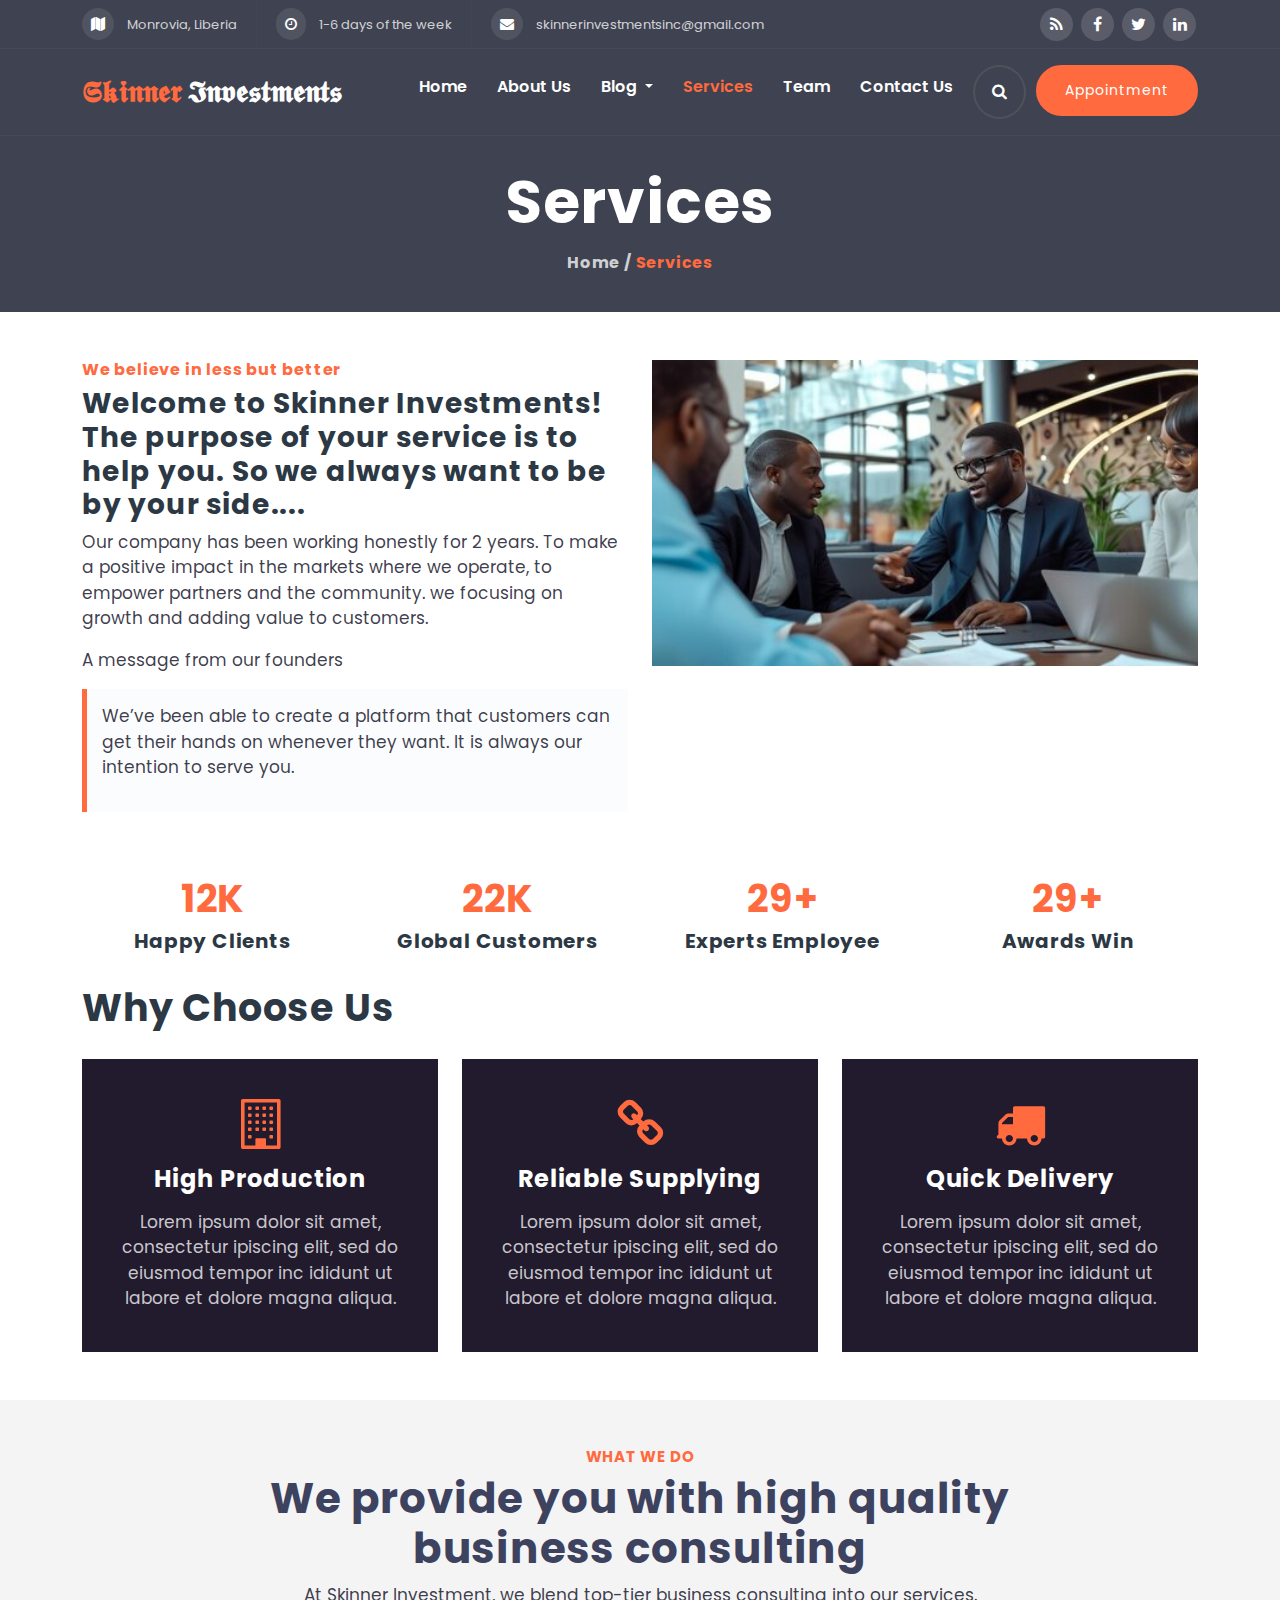
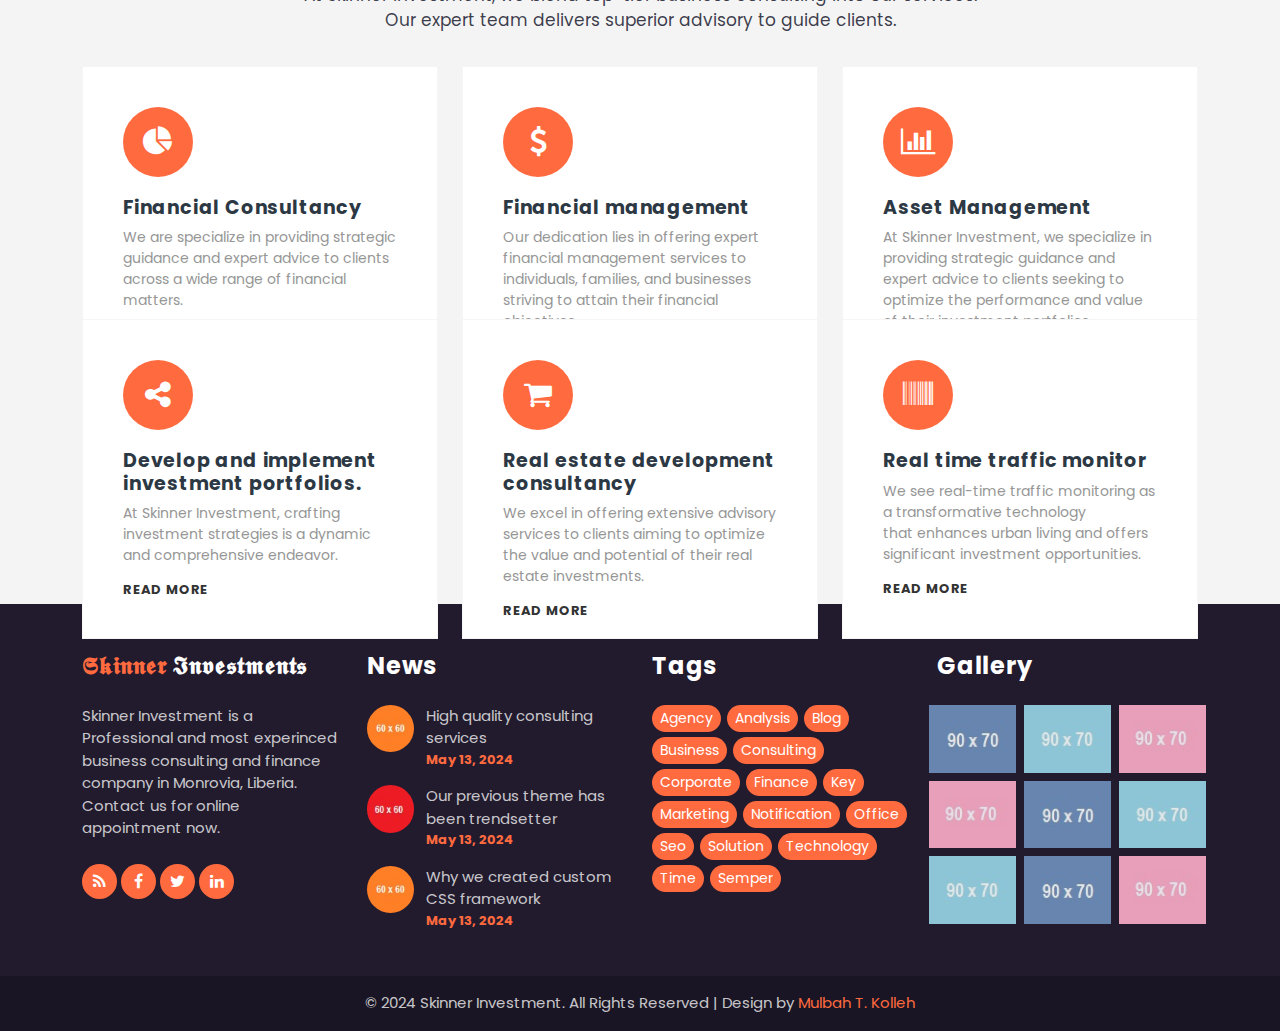
<file: services.html>
<!DOCTYPE html>
<html lang="en">
<head>
	<meta charset="utf-8">
	<meta http-equiv="X-UA-Compatible" content="IE=edge">
	<meta name="viewport" content="width=device-width, initial-scale=1">
	<title>Skinner Investment</title>
	<link href="css/bootstrap.min.css" rel="stylesheet" >
	<link href="css/font-awesome.min.css" rel="stylesheet" >
	<link href="css/global.css" rel="stylesheet">
	<link href="css/services.css" rel="stylesheet">
	<link href="https://fonts.googleapis.com/css2?family=Poppins:wght@300&display=swap" rel="stylesheet">
	<script src="js/bootstrap.bundle.min.js"></script>

</head>
<body>
<div class="main_1">

 <section id="top" class="top_o">
  <div class="container">
   <div class="row top_1">
    <div class="col-md-10">
	 <div class="top_1l">
	  <ul class="mb-0">
	   <li class="d-inline-block font_13 col_light pt-2 pb-2"><i class="fa fa-map text-white"></i> Monrovia, Liberia</li>
	   <li class="d-inline-block font_13 col_light pt-2 pb-2"><i class="fa fa-clock-o text-white"></i> 1-6 days of the week</li>
	   <li class="d-inline-block font_13 col_light pt-2 pb-2 border-0"><i class="fa fa-envelope text-white"></i> skinnerinvestmentsinc@gmail.com</li>
	  </ul>
	 </div>
	</div>
	<div class="col-md-2">
	 <div class="top_1r">
	   <ul class="social-network social-circle mb-0 mt-2">
					<li><a href="#" class="icoRss" title="Rss"><i class="fa fa-rss"></i></a></li>
					<li><a href="#" class="icoFacebook" title="Facebook"><i class="fa fa-facebook"></i></a></li>
					<li><a href="#" class="icoTwitter" title="Twitter"><i class="fa fa-twitter"></i></a></li>
					<li><a href="#" class="icoLinkedin" title="Linkedin"><i class="fa fa-linkedin"></i></a></li>
				</ul>
	 </div>
	</div>
   </div>
  </div>
 </section>
 
 <section id="header">
  <div class="modal fade" id="exampleModal2" tabindex="-1" aria-labelledby="exampleModalLabel" style="display: none; top:0;" aria-hidden="true">
		  <div class="modal-dialog">
			<div class="modal-content bg-transparent border-0">
			  <div class="modal-header border-0">
				<button type="button" class="btn-close" data-bs-dismiss="modal" aria-label="Close"><i class="fa fa-close"></i></button>
			  </div>
			  <div class="modal-body p-0">
				<div class="search_1">
				   <div class="input-group">
				<input type="text" class="form-control bg-transparent border-0" placeholder="Type your keyword..">
				<span class="input-group-btn">
					<button class="btn btn-primary bg-transparent border-0" type="button">
						<i class="fa fa-search"></i></button>
				</span>
		</div>
	            </div>
			  </div>
			</div>
		  </div>
		</div>
<nav class="navbar navbar-expand-md navbar-light pt-3 pb-3" id="navbar_sticky">
  <div class="container">
    <a class="navbar-brand text-white pt-1 m-0" href="index.html"> <span class="col_oran">𝕾𝖐𝖎𝖓𝖓𝖊𝖗</span> 𝕴𝖓𝖛𝖊𝖘𝖙𝖒𝖊𝖓𝖙𝖘</a>
    <button class="navbar-toggler" type="button" data-bs-toggle="collapse" data-bs-target="#navbarSupportedContent" aria-controls="navbarSupportedContent" aria-expanded="false" aria-label="Toggle navigation">
      <span class="navbar-toggler-icon"></span>
    </button>
    <div class="collapse navbar-collapse" id="navbarSupportedContent">
      <ul class="navbar-nav mb-0  ms-auto">
        <li class="nav-item">
          <a class="nav-link" aria-current="page" href="index.html">Home</a>
        </li>
        
		
		<li class="nav-item">
          <a class="nav-link" href="about.html">About Us</a>
        </li>
        <li class="nav-item dropdown">
          <a class="nav-link dropdown-toggle" href="#" id="navbarDropdown" role="button" data-bs-toggle="dropdown" aria-expanded="false">
            Blog
          </a>
          <ul class="dropdown-menu drop_1" aria-labelledby="navbarDropdown">
            <li><a class="dropdown-item" href="blog.html"><i class="fa fa-circle-o"></i> Blog</a></li>
            <li><a class="dropdown-item" href="blog_detail.html"><i class="fa fa-circle-o"></i> Blog Detail</a></li>
          </ul>
        </li>
		
		<li class="nav-item">
          <a class="nav-link active" href="services.html">Services</a>
        </li>
		
		<li class="nav-item">
          <a class="nav-link" href="team.html">Team</a>
        </li>
		

		<li class="nav-item">
          <a class="nav-link" href="contact.html">Contact Us</a>
        </li>
		
		<li class="nav-item">
          <a class="nav-link drop_togn" data-bs-target="#exampleModal2" data-bs-toggle="modal" href="#"><i class="fa fa-search"></i></a>
        </li>
		
		
		<li class="nav-item">
          <a class="button" href="contact.html">Appointment</a>
        </li>

      </ul>
      
    </div>
  </div>
</nav>
</section>

 <section id="center" class="center_o">
  <div class="container">
   <div class="row center_o1 text-center">
     <div class="col-md-12">
	     <h1 class="text-white font_60">Services</h1>
	     <h6 class="col_light mb-0"><a class="col_light" href="#">Home</a> / <span class="col_oran">Services</span></h6>
	 </div>
   </div>
  </div>
 </section>

</div>

<section id="about" class="pt-5 pb-5">
 <div class="container">
    <div class="about_1 row">
	 <div class="col-md-6">
	  <div class="about_1l clearfix">
	   <h5 class="col_oran font_16">We believe in less but better</h5>
	   <h3>Welcome to Skinner Investments! The purpose of your service is to help you. So we always want to be by your side....</h3>
	   <p>Our company has been working honestly for 2 years. To make a positive impact in the markets where we operate, to empower partners and the community. we focusing on growth and adding value to customers.</p>
	   <p>A message from our founders</p>
	   <blockquote><p>We’ve been able to create a platform that customers can get their hands on whenever they want. It is always our intention to serve you.</p></blockquote>
	  </div>
	 </div>
	 <div class="col-md-6">
	  <div class="about_1r clearfix">
	   <div class="grid clearfix">
		  <figure class="effect-jazz mb-0">
			<a href="#"><img src="img/investment3.jpg" class="w-100" alt="img25"></a>
		  </figure>
	  </div>
	  </div>
	 </div>
	</div>
	<div class="about_2 mt-5 mb-4 row">
	 <div class="col-md-3">
	  <div class="about_2i text-center clearfix">
	   <h2 class="col_oran">12K</h2>
	   <h5>Happy Clients</h5>
	  </div>
	 </div>
	 <div class="col-md-3">
	  <div class="about_2i text-center clearfix">
	   <h2 class="col_oran">22K</h2>
	   <h5>Global Customers</h5>
	  </div>
	 </div>
	 <div class="col-md-3">
	  <div class="about_2i text-center clearfix">
	   <h2 class="col_oran">29+</h2>
	   <h5>Experts Employee</h5>
	  </div>
	 </div>
	 <div class="col-md-3">
	  <div class="about_2i text-center clearfix">
	   <h2 class="col_oran">29+</h2>
	   <h5>Awards Win</h5>
	  </div>
	 </div>
	</div>
	<div class="about_3 row">
	  <div class="col-md-12">
		 <h2>Why Choose Us</h2>
		</div>
      
	</div>
	<div class="about_3i row">
		<div class="col-md-4">
	     <div class="about_3ii text-center clearfix">
		  <span><i class="fa fa-building-o col_oran"></i></span>
		  <h4 class="mt-3">High Production</h4>
		  <p class="mt-3 mb-0">Lorem ipsum dolor sit amet, consectetur ipiscing elit, sed do eiusmod tempor inc ididunt ut labore et dolore magna aliqua.</p>
		 </div>
		</div>
		<div class="col-md-4">
	     <div class="about_3ii text-center clearfix">
		  <span><i class="fa fa-chain col_oran"></i></span>
		  <h4 class="mt-3">Reliable Supplying</h4>
		  <p class="mt-3 mb-0">Lorem ipsum dolor sit amet, consectetur ipiscing elit, sed do eiusmod tempor inc ididunt ut labore et dolore magna aliqua.</p>
		 </div>
		</div>
		<div class="col-md-4">
	     <div class="about_3ii text-center clearfix">
		  <span><i class="fa fa-truck col_oran"></i></span>
		  <h4 class="mt-3">Quick Delivery</h4>
		  <p class="mt-3 mb-0">Lorem ipsum dolor sit amet, consectetur ipiscing elit, sed do eiusmod tempor inc ididunt ut labore et dolore magna aliqua.</p>
		 </div>
		</div>
   </div>
 </div>
</section>

<section id="work_h" class="pt-5 mt-0 pb-5">
     <div class="container">
	  <div class="row work_h1 text-center">
        <div class="col-md-12">
		  <h6 class="col_oran font_15">WHAT WE DO</h6>
		  <h1 class="col_blue">We provide you with high quality<br>
business consulting</h1>
          <p>At Skinner Investment, we blend top-tier business consulting into our services.<br>
			 Our expert team delivers superior advisory to guide clients.</p>
		</div>	   
	  </div>
	  <div class="row work_h2 mt-3">
        <div class="col-md-4">
	     <div class="work_h2i position-relative">
		   <div class="work_h2i1">
		     <img src="img/investment-3.jpg" class="w-100" alt="abc">
		   </div>
		   <div class="work_h2i2 bg-white position-absolute w-100 h-100">
		      <span><i class="fa fa-pie-chart"></i></span>
			  <h5>Financial Consultancy</h5>
			  <p class="font_14">We are specialize in providing strategic guidance and expert advice 
				to clients across a wide range of financial matters. </p>
               <h6 class="font_13 mb-0"><a href="#">READ MORE</a></h6>
		   </div>
		 </div>
		</div>	  
		<div class="col-md-4">
	     <div class="work_h2i position-relative">
		   <div class="work_h2i1">
		     <img src="img/investment-3.jpg" class="w-100" alt="abc">
		   </div>
		   <div class="work_h2i2 bg-white position-absolute w-100 h-100">
		      <span><i class="fa fa-dollar"></i></span>
			  <h5>Financial management</h5>
			  <p class="font_14">Our dedication lies in offering expert financial management services to individuals, families,
				 and businesses striving to attain their financial objectives.</p>
               <h6 class="font_13 mb-0"><a href="#">READ MORE</a></h6>
		   </div>
		 </div>
		</div>
		<div class="col-md-4">
	     <div class="work_h2i position-relative">
		   <div class="work_h2i1">
		     <img src="img/investment-3.jpg" class="w-100" alt="abc">
		   </div>
		   <div class="work_h2i2 bg-white position-absolute w-100 h-100">
		      <span><i class="fa fa-bar-chart"></i></span>
			  <h5>Asset Management</h5>
			  <p class="font_14">At Skinner Investment, we
				 specialize in providing strategic guidance and expert advice 
				 to clients seeking to optimize the performance and value of
				  their investment portfolios.</p>
               <h6 class="font_13 mb-0"><a href="#">READ MORE</a></h6>
		   </div>
		 </div>
		</div> 
	  </div>
	  <div class="row work_h2 mt-3">
        <div class="col-md-4">
	     <div class="work_h2i position-relative">
		   <div class="work_h2i1">
		     <img src="img/investment-3.jpg" class="w-100" alt="abc">
		   </div>
		   <div class="work_h2i2 bg-white position-absolute w-100 h-100">
		      <span><i class="fa fa-share-alt"></i></span>
			  <h5>Develop and implement investment portfolios.</h5>
			  <p class="font_14">At Skinner Investment, crafting investment strategies is a dynamic and
				 comprehensive endeavor.</p>
               <h6 class="font_13 mb-0"><a href="#">READ MORE</a></h6>
		   </div>
		 </div>
		</div>	  
		<div class="col-md-4">
	     <div class="work_h2i position-relative">
		   <div class="work_h2i1">
		     <img src="img/investment-3.jpg" class="w-100" alt="abc">
		   </div>
		   <div class="work_h2i2 bg-white position-absolute w-100 h-100">
		      <span><i class="fa fa-shopping-cart"></i></span>
			  <h5>Real estate development consultancy</h5>
			  <p class="font_14">We excel in offering extensive advisory services to clients aiming 
				to optimize the value and potential of their real estate investments.</p>
               <h6 class="font_13 mb-0"><a href="#">READ MORE</a></h6>
		   </div>
		 </div>
		</div>
		<div class="col-md-4">
	     <div class="work_h2i position-relative">
		   <div class="work_h2i1">
		     <img src="img/investment-3.jpg" class="w-100" alt="abc">
		   </div>
		   <div class="work_h2i2 bg-white position-absolute w-100 h-100">
		      <span><i class="fa fa-barcode"></i></span>
			  <h5>Real time traffic monitor</h5>
			  <p class="font_14">We see real-time traffic monitoring as a transformative technology <br>
								that enhances urban living and offers significant investment opportunities.</p>
               <h6 class="font_13 mb-0"><a href="#">READ MORE</a></h6>
		   </div>
		 </div>
		</div> 
	  </div>
	 </div>
   </section>
 
<section id="footer" class="pt-5">
  <div class="container">
   <div class="row footer_1">
	  <div class="col-md-3">
	   <div class="footer_1i">
	    <h4 class="mb-4"><a class="text-white" href="index.html"> <span class="col_oran">𝕾𝖐𝖎𝖓𝖓𝖊𝖗</span> 𝕴𝖓𝖛𝖊𝖘𝖙𝖒𝖊𝖓𝖙𝖘</a></h4>
		<p class="col_light font_15 mb-4">Skinner Investment is a Professional and most experinced business consulting and finance company in Monrovia, Liberia. Contact us for online appointment now.</p>
		<ul class="social-network social-circle mb-0 mt-2">
					<li><a href="#" class="icoRss" title="Rss"><i class="fa fa-rss"></i></a></li>
					<li><a href="#" class="icoFacebook" title="Facebook"><i class="fa fa-facebook"></i></a></li>
					<li><a href="#" class="icoTwitter" title="Twitter"><i class="fa fa-twitter"></i></a></li>
					<li><a href="#" class="icoLinkedin" title="Linkedin"><i class="fa fa-linkedin"></i></a></li>
				</ul>
	   </div>
	  </div>
	  <div class="col-md-3">
	   <div class="footer_1i">
	    <h4 class="mb-4 text-white">News</h4>
		<div class="footer_1i1 row">
		 <div class="col-md-3 col-3">
		  <div class="footer_1i1l">
		    <img src="img/15.jpg" alt="abc" class="rounded-circle w-100">
		  </div>
		 </div>
		 <div class="col-md-9 px-0 col-9">
		  <div class="footer_1i1r">
		   <p class="font_15 mb-0"><a class="col_light" href="#">High quality consulting services</a></p>
		   <p class="col_oran font_13 fw-bold">May 13, 2024</p>
		  </div>
		 </div>
		</div>
		<div class="footer_1i1 row">
		 <div class="col-md-3 col-3">
		  <div class="footer_1i1l">
		    <img src="img/16.jpg" alt="abc" class="rounded-circle w-100">
		  </div>
		 </div>
		 <div class="col-md-9 px-0 col-9">
		  <div class="footer_1i1r">
		   <p class="font_15 mb-0"><a class="col_light" href="#">Our previous theme has been trendsetter</a></p>
		   <p class="col_oran font_13 fw-bold">May 13, 2024</p>
		  </div>
		 </div>
		</div>
		<div class="footer_1i1 row">
		 <div class="col-md-3 col-3">
		  <div class="footer_1i1l">
		    <img src="img/17.jpg" alt="abc" class="rounded-circle w-100">
		  </div>
		 </div>
		 <div class="col-md-9 px-0 col-9">
		  <div class="footer_1i1r">
		   <p class="font_15 mb-0"><a class="col_light" href="#">Why we created custom CSS framework</a></p>
		   <p class="col_oran font_13 fw-bold">May 13, 2024</p>
		  </div>
		 </div>
		</div>
	   </div>
	  </div>
	  <div class="col-md-3">
	   <div class="footer_1i2">
	    <h4 class="mb-4 text-white">Tags</h4>
	    <ul>
		 <li class="d-inline-block"><a href="#">Agency</a></li>
		 <li class="d-inline-block"><a href="#">Analysis</a></li>
		 <li class="d-inline-block"><a href="#">Blog</a></li>
		 <li class="d-inline-block"><a href="#">Business</a></li>
		 <li class="d-inline-block"><a href="#">Consulting</a></li>
		 <li class="d-inline-block"><a href="#">Corporate</a></li>
		 <li class="d-inline-block"><a href="#">Finance</a></li>
		 <li class="d-inline-block"><a href="#">Key</a></li>
		 <li class="d-inline-block"><a href="#">Marketing</a></li>
		 <li class="d-inline-block"><a href="#">Notification</a></li>
		 <li class="d-inline-block"><a href="#">Office</a></li>
		 <li class="d-inline-block"><a href="#">Seo</a></li>
		 <li class="d-inline-block"><a href="#">Solution</a></li>
		 <li class="d-inline-block"><a href="#">Technology</a></li>
		 <li class="d-inline-block"><a href="#">Time</a></li>
		 <li class="d-inline-block"><a href="#">Semper</a></li>
		</ul>
	   </div>
	  </div>
	  <div class="col-md-3">
	   <div class="footer_1i2">
	    <h4 class="mb-4 text-white">Gallery</h4>
	    <div class="footer_1i2i row">
		 <div class="col-md-4 col-4 px-1">
		   <div class="footer_1i2i1">
		    <a href="#"><img src="img/28.jpg" class="w-100" alt="abc"></a>
		   </div> 
		 </div>
		 <div class="col-md-4 col-4 px-1">
		   <div class="footer_1i2i1">
		    <a href="#"><img src="img/29.jpg" class="w-100" alt="abc"></a>
		   </div> 
		 </div>
		 <div class="col-md-4 col-4 px-1">
		   <div class="footer_1i2i1">
		    <a href="#"><img src="img/30.jpg" class="w-100" alt="abc"></a>
		   </div> 
		 </div>
		</div>
		<div class="footer_1i2i row mt-2">
		 <div class="col-md-4 col-4 px-1">
		   <div class="footer_1i2i1">
		    <a href="#"><img src="img/31.jpg" class="w-100" alt="abc"></a>
		   </div> 
		 </div>
		 <div class="col-md-4 col-4 px-1">
		   <div class="footer_1i2i1">
		    <a href="#"><img src="img/32.jpg" class="w-100" alt="abc"></a>
		   </div> 
		 </div>
		 <div class="col-md-4 col-4 px-1">
		   <div class="footer_1i2i1">
		    <a href="#"><img src="img/33.jpg" class="w-100" alt="abc"></a>
		   </div> 
		 </div>
		</div>
		<div class="footer_1i2i row mt-2">
		 <div class="col-md-4 col-4 px-1">
		   <div class="footer_1i2i1">
		    <a href="#"><img src="img/34.jpg" class="w-100" alt="abc"></a>
		   </div> 
		 </div>
		 <div class="col-md-4 col-4 px-1">
		   <div class="footer_1i2i1">
		    <a href="#"><img src="img/35.jpg" class="w-100" alt="abc"></a>
		   </div> 
		 </div>
		 <div class="col-md-4 col-4 px-1">
		   <div class="footer_1i2i1">
		    <a href="#"><img src="img/36.jpg" class="w-100" alt="abc"></a>
		   </div> 
		 </div>
		</div>
	   </div>
	  </div>
   </div>
  </div>
 </section>

<section id="footer_b" class="pt-3 pb-3">
  <div class="container">
   <div class="row footer_b_1 text-center">
    <div class="col-md-12">
      <p class="mb-0 col_light font_15">© 2024 Skinner Investment. All Rights Reserved | Design by <a class="col_oran" href="https://web.facebook.com/profile.php?id=100075222983180">Mulbah T. Kolleh</a></p>
    </div>
   </div>
  </div>
 </section>
 
<script>
window.onscroll = function() {myFunction()};

var navbar_sticky = document.getElementById("navbar_sticky");
var sticky = navbar_sticky.offsetTop;
var navbar_height = document.querySelector('.navbar').offsetHeight;

function myFunction() {
  if (window.pageYOffset >= sticky + navbar_height) {
    navbar_sticky.classList.add("sticky")
	document.body.style.paddingTop = navbar_height + 'px';
  } else {
    navbar_sticky.classList.remove("sticky");
	document.body.style.paddingTop = '0'
  }
}
</script>

</body>

</html>
</file>
<file: css/global.css>
/*
Template Name: Carporate
File: Layout CSS
Author: TemplatesOnWeb
Author URI: https://www.templateonweb.com/
Licence: <a href="https://www.templateonweb.com/license">Website Template Licence</a>
*/
* {
  box-sizing: border-box;
      
  margin: 0;
      
  padding: 0;
  }
  *, *::before, *::after{
    box-sizing: border-box;
  }
body{
font-family: 'Poppins', sans-serif;
-webkit-font-smoothing: antialiased;
}
ul{
list-style:none;
padding:0;
 }
h1{
font-size:42px; 
 }
h2{
font-size:38px; 
 }
p{
font-size:17px;
color: rgba(18, 19, 40, 0.83);
 }
li{
font-size:16px;
 }
h1,h2,h3,h4,h5,h6{
font-weight:bold;
letter-spacing: 0.8px;
color: #2C3844;
 }
a{
text-decoration:none;
color:#333;
 }
a:hover{
text-decoration:none;
color:#333;
 }
.col_light{
color: rgba(255, 255, 255, 0.77);
 }
.col_oran{
color: #FF6A3F;
 }
.col_dark{
color: #767676;
 }
.col_blue{
color: #3D425F;
 }

.button{
background:#ff6a3e;
color:#fff;
padding: 13px 27px;
border-radius: 60px;
display:inline-block;
font-size: 14px;
letter-spacing: 1px;
border:2px solid #ff6a3e;
 }
.button:hover{
background: #fff;
color: #161c2a;
border:2px solid #fff;
 }
.button i{
vertical-align:middle;
 }
.button_1 i{
vertical-align:middle;
 }
.button_2 i{
vertical-align:middle;
 }
.button_3 i{
vertical-align:middle;
 }
.button_1{
color: #E1E1E1;
background-color: rgba(255, 255, 255, 0);
padding: 13px 27px;
border-radius: 60px;
display:inline-block;
font-size: 14px;
letter-spacing: 1px;
border-color: rgba(254, 254, 254, 0.51);
border-style: solid;
 }
.button_1:hover{
background: #fff;
color: #161c2a;
 }
 
.button_2{
color: #fff;
background-color: #4F4F4F;
padding: 13px 27px;
border-radius: 60px;
display:inline-block;
font-size: 14px;
letter-spacing: 1px;
 }
.button_2:hover{
background: #ff6a3e;
color: #fff!important;
 }
 
.button_3{
background: #ff6a3e;
color: #fff;
padding: 13px 27px;
border-radius: 60px;
display:inline-block;
font-size: 14px;
letter-spacing: 1px;
 }
.button_3:hover{
color: #fff;
background-color: #4F4F4F;
 }
 
.grid figure {
position: relative;
float: left;
overflow: hidden;
width: 100%;
text-align: center;
cursor: pointer;
}
figure.effect-jazz figcaption::after,
figure.effect-jazz img
{
-webkit-transition: opacity 0.35s, -webkit-transform 0.35s;
transition: opacity 0.35s, transform 0.35s;
}

figure.effect-jazz:hover img {
-webkit-transform: scale3d(1.05,1.05,1);
transform: scale3d(1.05,1.05,1);
}

.font_13{
font-size:13px; 
 }
.font_14{
font-size:14px; 
 }
.font_15{
font-size:15px; 
 }
.font_16{
font-size:16px; 
 }
.font_52{
font-size:52px; 
 }
.font_60{
font-size:60px; 
 }
.font_70{
font-size:70px; 
 }
.font_34{
font-size:34px; 
 }
.hr_1{
background-color: #FF6A3F;
height:3px!important;
opacity:1;
width:100px;
margin-left:auto;
margin-right:auto; 
 }
/*********************top****************/
.sticky {
position: fixed;
top: 0;
width: 100%;
z-index:3;
padding-top:0;
}
.sticky {
top: -40px;
transform: translateY(40px);
transition: transform .3s;
background-color: #0f1425!important;
padding-top:5px!important;
padding-bottom:5px!important;
}
.main {
background-image: url(../img/img.jpg);
background-size: cover;
background-repeat: no-repeat;
background-position: center;
}
.main_1{
background-color: #0f1425cc;
 }
.top_1l ul li i{
margin-right: 10px;
font-size: 14px;
background: #ffffff17;
padding: 9px;
border-radius: 30px;
 }
.top_1l ul li{
padding-right: 19px;
border-right: 1px solid #43464f;
margin-right:15px; 
 }
.top_1r{
text-align:right; 
 }
.top_1r ul li a {
background: #ffffff24;
width: 33px;
height: 33px;
font-size: 16px;
}
.top_1r ul li a i{
line-height:33px;
}
.top_1r ul li {
margin:0px 2px;
}

#top{
border-bottom: 1px solid #43464f; 
 }
.top_o{
border-bottom: 1px solid #464a58!important;   
 }
/*********************top_end****************/

/*********************header****************/

.navbar-brand{
font-size:30px;
color:#fff;
text-transform:uppercase;
font-weight:bold;
 }
#header .nav-link{
padding: 10px 15px 15px 15px;
color:#fff;
font-weight:600;
 }
#header .nav-link:hover{
color:#ff6a3e; 
 }
#header .nav-link:focus{
color:#ff6a3e; 
 }
#header .active{
color:#ff6a3e; 
 }
#header .drop_1{
min-width:260px;
border-radius:0;
padding:15px;
border:none;
box-shadow: 0 1px 17px rgb(0 0 0 / 11%); 
border-radius:3px;
 }
#header .drop_1 a{
padding:10px 20px;
font-weight:bold;
transition: all 0.5s;
font-size:15px;
 }
#header .drop_1 a:hover{
color:#ff6a3e;
background:none;
transform: translateX(10px);
transition: all 0.5s;
 }
.drop_togn::after{
display:none; 
 }
.drop_togn{
margin-left:5px;
margin-right:10px;
border:2px solid #4f525a;
border-radius:50%;
padding: 13px 17px!important; 
 }

#header .input-group {
border-bottom: 1px dashed #c0c0c0;
padding-bottom:10px;
}
#header .input-group .form-control{
font-size:40px;
color:#f4f4f4;
}
#header .input-group .form-control:focus{
box-shadow:none;
}

#header ::placeholder { /* Chrome, Firefox, Opera, Safari 10.1+ */
  color: rgba(255, 255, 255, 0.77)!important;
  opacity: 1; /* Firefox */
}
#header .btn { 
font-size:40px;
color: rgba(255, 255, 255, 0.77);
 }
.modal-dialog{
min-width:700px; 
 }
.modal-header .btn-close {
color: #fff!important;
background:none;
width:auto!important;
opacity:1!important;
font-size:40px;
margin-bottom:100px;
}
.fade {
background-color: #0f1425e6;
padding-top:100px;
 }
.drop_1 li a i{
font-size:8px;
vertical-align:middle;
margin-right:3px; 
 }
/*********************header_end****************/

/*********************common****************/
.pages ul li{
 display:inline-block;
 margin: 0 2px;
 width:45px;
 height:45px;
 line-height:45px;
 background:  #f4f4f4;
 text-align:center;
 border-radius:3px;
 }
.pages ul li a{
display:block;
color: #333;
 }
.pages ul li:hover{
 background: #FF6A3F;
 }
.pages ul li:hover a{
 color: #fff!important;
 }
.act{
  background:#FF6A3F!important;
 }
.act a{
 color: #fff!important;
 }
 
/* footer social icons */
ul.social-network {
list-style: none;
display: block;
margin-left:0 !important;
padding: 0;
}
ul.social-network li {
display: inline-block;
}

/* footer social icons */
.social-network a.icoRss:hover {
background-color: #F56505;
}
.social-network a.icoFacebook:hover {
background-color:#3B5998;
}
.social-network a.icoTwitter:hover {
background-color:#33ccff;
}
.social-network a.icoGoogle:hover {
background-color:#BD3518;
}
.social-network a.icoVimeo:hover {
background-color:#0590B8;
}
.social-network a.icoLinkedin:hover {
background-color:#007bb7;
}
.social-network a.icoRss:hover i, .social-network a.icoFacebook:hover i, .social-network a.icoTwitter:hover i,
.social-network a.icoGoogle:hover i, .social-network a.icoVimeo:hover i, .social-network a.icoLinkedin:hover i {
color:#fff;
}
a.socialIcon:hover, .socialHoverClass {
color:#44BCDD;
}

.social-circle li a {
display:inline-block;
position:relative;
margin:0 auto 0 auto;
-moz-border-radius:50%;
-webkit-border-radius:50%;
border-radius:50%;
text-align:center;
width: 40px;
height: 40px;
font-size:16px;
}
.social-circle li i {
margin:0;
line-height:40px;
text-align: center;
}

.social-circle li a:hover i, .triggeredHover {
-moz-transform: rotate(360deg);
-webkit-transform: rotate(360deg);
-ms--transform: rotate(360deg);
transform: rotate(360deg);
-webkit-transition: all 0.2s;
-moz-transition: all 0.2s;
-o-transition: all 0.2s;
-ms-transition: all 0.2s;
transition: all 0.2s;
}
.social-circle i {
color: #fff;
-webkit-transition: all 0.8s;
-moz-transition: all 0.8s;
-o-transition: all 0.8s;
-ms-transition: all 0.8s;
transition: all 0.8s;
}
.center_o{
padding-top:30px;
padding-bottom:40px;
border-top:1px solid #464a58; 
 }
.center_o1 h6 a:hover{
color: rgba(255, 255, 255, 0.77)
 }
.center_o1 h6{
margin-top:15px;
 }
.form-control:focus{
 box-shadow:none;
 }
/*********************common_end****************/

/*********************footer****************/
#footer{
background: rgb(34, 27, 46);
padding-bottom:30px;
 }
.footer_1i ul li a{
background: #FF6A3F;
width:35px;
height:35px; 
 }
.footer_1i ul li a i{
line-height:35px;
 }
.footer_1i1 p a:hover{
color:rgba(255, 255, 255, 0.77);
 }
.footer_1i2 ul li a{
background: #FF6A3F;
color:#fff;
font-size: 14px;
padding: 3px 8px;
transition: 200ms all;
margin: 0 2px 5px 0;
display:block;
border-radius: 40px;
 }
.footer_1i2 ul li a:hover{
background:#fff;
color: #161c2a;
 }
.footer_1i2i1 a{
opacity:0.9; 
 }
.footer_1i2i1:hover a{
opacity:1; 
 }
#footer_b{
background: #1a1524; 
 }
.footer_b_1 p a:hover{
color: #FF6A3F; 
 }
/*********************footer_end****************/

/*********************skill****************/
#skill{
background-image: url(../img/4.jpg);
background-position: center;
 }
.skill_m{
background-color: #0b0d1adb;
padding-bottom:150px;
 }
.skill_1r .progress{
background-color: #FF6A3F;
height: 6px;
overflow: hidden;
border-radius:0;
 }
.skill_1r .progress-bar{
margin-top:10px; 
background:#fff;
border-radius:0;
 }
.skill_1l{
border:10px solid #FF6A3F; 
 }
/*********************skill_end****************/

/*********************team_h****************/
.team_h1i1:hover{
background-color: #0f1425cc;
 }
.team_h1i1{
background:#0f142587;
padding-top:150px;
top:0;
 }
.team_h1i1 ul li a{
background-color: rgba(255, 255, 255, 0.13);
font-size: 19px;
border-radius:0;
}
/*********************team_h_end****************/

/*********************faq****************/
#faq{
background:#f4f4f4;
padding-top:120px; 
 }
.accordion-item{
border:none;
 }
.accordion-button:not(.collapsed) {
color: #FF6A3F;
background-color: #fff;
font-weight:bold;
box-shadow:none;
}

.accordion-button:focus {
z-index: 3;
border:none;
box-shadow:none;
}
.accordion-body {
border-top:1px solid #eee;
border-bottom:1px solid #eee;
font-size:14px;
}
.accordion-button {
font-weight:bold!important;
padding: 1.5rem 1.25rem;
margin-top:15px;
}

.faq_1r{
background-image: url(../img/contact.jpg);
background-position: center;
 }
.faq_1rm {
background-color: #0b0d1ae6;
box-shadow: 0px 0px 29px 0px rgb(0 0 0 / 16%);
transition: background 0.3s, border 0.3s, border-radius 0.3s, box-shadow 0.3s;
padding: 45px 40px 45px 40px;
}
.faq_1rm .form-control{
margin-bottom: 20px;
background: #34324085;
border-radius: 2px;
border: 2px solid #434151;
padding: 14px;
color: #cecece;
font-size:14px;
 }
.faq_1rm .form-control:focus{
box-shadow:none;
 }
.faq_1rm ::placeholder { /* Chrome, Firefox, Opera, Safari 10.1+ */
color: #cecece!important;
opacity: 1; /* Firefox */
}
.faq_1rm .text_area{
height:130px;
 }
/*********************faq_end****************/

/*********************subs****************/
.subs_1r .input-group{
border-radius: 60px;
padding: 7px 19px; 
border: 1px solid #eee;
 }
.subs_1r .input-group .form-control{
font-size:14px;
box-shadow:none!important;
 }
.subs_1r .input-group .btn{
background:#FF6A3F;
transition: 300ms;
transform: translateY(0)!important;
padding: 14px 29px!important;
border-radius: 60px;
 }
.subs_1r ::placeholder { /* Chrome, Firefox, Opera, Safari 10.1+ */
color:#999;
}
.subs_1{
box-shadow: 0px 0px 37px 0px rgb(0 0 0 / 9%);
transition: background 0.3s, border 0.3s, border-radius 0.3s, box-shadow 0.3s;
margin-top: -76px;
margin-bottom: 0px;
padding: 40px 40px 30px 40px; 
z-index:3;
background:#fff;
 }
/*********************subs_end****************/

/*********************work_h****************/
#work_h{
margin-top:405px;
background:#f4f4f4;
padding-bottom:120px; 
 }
.work_h1 h1{
font-size:42px; 
 }
.work_h2i2{
padding:40px;
padding-bottom: 10px;
border-style: solid;
border-width: 1px 1px 1px 1px;
border-color: #F5F5F5;
transition: background 0.3s, border 0.3s, border-radius 0.3s, box-shadow 0.3s; 
 }
.work_h2i2 h5{
font-size: 19px;
 }
.work_h2i2 p{
color: #969696;
 }
.work_h2i2 span{
display:inline-block;
background:#FF6A3F;
color:#fff;
width:70px;
height:70px;
line-height:70px;
font-size:30px;
border-radius:50%;
text-align:center;
margin-bottom:20px; 
 }
.work_h2i2{
top:0; 
 }
.work_h2i:hover .work_h2i2{
background:#00000091!important;
 }
.work_h2i:hover .work_h2i2 h5{
color:#fff;
 }
.work_h2i:hover .work_h2i2 p{
color:#fff;
 }
.work_h2i:hover .work_h2i2 h6 a{
color:#fff;
 }
/*********************work_h_end****************/

/*********************spec****************/
.spec_m{
background-color: #0b0d1adb;
padding-bottom:100px; 
 }
#spec{
background-image: url(../img/4.jpg);
background-position: center; 
 }
.client_1{
box-shadow: 0px 0px 37px 0px rgb(0 0 0 / 9%);
transition: background 0.3s, border 0.3s, border-radius 0.3s, box-shadow 0.3s;
margin-bottom: 0px;
padding: 60px 40px 50px 40px; 
z-index:3;
background:#fff;
 }
.main_oth2{
bottom:-140px; 
 }
.spec_team{
padding-top:120px;
padding-bottom:120px;
 }
/*********************spec_end****************/

@media screen and (max-width : 767px){
.pages ul li{
margin-bottom:8px; 
 }
.navbar-collapse{
max-height:300px;
overflow-y:scroll; 
border-top:1px solid #1b2442;
margin-top:15px;
padding-bottom:15px;
 }
#header .nav-link{
font-size:28px;
border-bottom:1px solid #1b2442;
padding: 10px 20px; 
 }
#header .drop_1 a{
font-size:24px; 
 }

#header .drop_1 a{
transition:none;
 }
#header .drop_1 a:hover{
transform:none;
transition:none;
 }
#top{
display:none; 
 }
.navbar-brand {
font-size: 32px;
}
.navbar-light .navbar-toggler{
background:#fff;
 }
.font_70{
font-size:50px; 
 }
.font_60{
font-size:40px; 
 }
.font_52{
font-size:40px; 
 }
.drop_togn {
margin-left:0;
margin-right:0;
border:none;
border-radius:0;
margin-bottom:15px;
}
.fade {
padding-top:0;
}
.modal-dialog {
 min-width: 80%;
}
#work_h {
margin-top:0;
padding-bottom:40px;
}
.work_h1  p{
text-align:left; 
 }
.work_h2i1 img{
min-height:300px; 
 }
.work_h2i2{
min-height:300px;
padding:30px 20px;
text-align:center; 
 }
.work_h2i2 p{
text-align:left; 
 }
.work_h2i {
margin-bottom:10px; 
 }
.subs_1 {
margin-top:0;
padding: 40px 10px 30px 10px;
}
.subs_1l h2{
text-align:center; 
 }
.team_h1i img{
min-height:280px;
 }
.team_h1m {
margin-top:10px; 
 }
.main_oth3 {
position:static!important;
}
#faq {
padding-top: 40px;
}
.faq_1l h6{
text-align:center; 
 }
.faq_1l h1{
text-align:center; 
 }
.faq_1rm h3{
text-align:center;  
 }
.faq_1rm {
padding: 25px 20px 25px 20px;
margin-top:15px;
}
.footer_1i h3{
text-align:center; 
 }
.footer_1i2 h4{
text-align:center; 
 }
.footer_1i h4{
text-align:center; 
 }
.footer_1i ul{
text-align:center; 
 }
.footer_1i{
margin-bottom:15px;
 }
.footer_b_1 {
text-align:left!important; 
 }
.skill_1r  br{
display:none; 
 }
.work_h1  br{
display:none; 
 }
.spec_1  br{
display:none; 
  }
#faq br{
display:none;  
 }
.footer_1i1 {
padding-top:10px; 
padding-bottom:10px; 
 }
.spec_1 p{
text-align:left; 
 }
.spec_m {
padding-bottom:40px;
padding-top:40px;
}
 }
 
@media (min-width: 768px) and (max-width: 850px){
 #header .nav-link {
    padding: 15px 3px 15px 3px;
 }
}

@media (min-width: 851px) and (max-width: 1080px){
#header .nav-link {
    padding: 15px 10px 15px 10px;
}
}

@media (min-width:768px) and (max-width:991px) {
.navbar-expand-md {
flex-wrap:wrap!important;
}
.container{
max-width:100%; 
 }
.top_1 .col-md-2{
padding-left:5px; 
padding-right:5px; 
 }
.top_1 .col-md-10{
padding-left:5px; 
padding-right:5px; 
 }
.top_1r  {
padding-top:5px;
}
.top_1r ul li a {
width: 20px;
height: 20px;
font-size: 10px;
}
.top_1r ul li a i{
line-height:20px;
}
.top_1l .font_13{
font-size: 11px; 
 }
.top_1l ul li {
padding-right:5px;
margin-right:5px; 
}
.navbar-brand{
font-size:24px; 
 }
#header .nav-link {
font-size:14px;
}
#header .drop_1 a{
font-size:13px; 
 }
 
.skill_1l img{
min-height:560px; 
 }
.skill_m {
padding-bottom: 40px;
}
.skill_1r  br{
display:none; 
 }
.work_h1  br{
display:none; 
 }
.spec_1  br{
display:none; 
  }
#faq br{
display:none;  
 }
#work_h {
margin-top:0;
padding-bottom: 40px;
}
.work_h2i1 img{
min-height:300px; 
 }
.work_h2i2{
min-height:300px;
padding:20px 20px;
text-align:center; 
 }
.subs_1{
margin-top:0; 
 }
.team_h1i img{
min-height:280px;
 }
#faq {
padding-top: 40px;
}
 }
@media (min-width:992px) and (max-width:1200px) {
.navbar-expand-md {
flex-wrap:wrap!important;
}
.container{
max-width:100%; 
 }

.top_1l ul li {
padding-right:5px;
margin-right:5px; 
}
.top_1r ul li a {
width: 25px;
height: 25px;
font-size: 12px;
}
.top_1r ul li a i {
line-height:25px;
}
.top_1r {
padding-top:3px;
}
.skill_1l img{
min-height:560px; 
 }
.skill_m {
padding-bottom: 40px;
}
#work_h {
margin-top:0;
padding-bottom: 40px;
}
.work_h2i1 img{
min-height:300px; 
 }
.work_h2i2{
min-height:300px;
padding:20px 20px;
text-align:center; 
 }
.subs_1{
margin-top:0; 
 }
.team_h1i img{
min-height:280px;
 }
#faq {
padding-top: 40px;
}
#faq br{
display:none;  
 }
 }
@media (min-width:1201px) and (max-width:1270px) {

 }
</file>
<file: css/about.css>
/*
Template Name: Carporate
File: Layout CSS
Author: TemplatesOnWeb
Author URI: https://www.templateonweb.com/
Licence: <a href="https://www.templateonweb.com/license">Website Template Licence</a>
*/
/*********************about****************/
* {
  box-sizing: border-box;
      
  margin: 0;
      
  padding: 0;
  }

.sell h6{
border-bottom:1px solid #eee;
font-size:14px;
font-weight:normal;
padding-bottom:20px;
margin-bottom:20px;
}
#center_2{
background:#f4f4f4
}
.center_1_left_inner h6{
display:block;
font-size:70px;
color:#FF6A3F;
}
.center_1_left_inner h4 a{
color: #767676;
font-size:32px;
font-weight:700;
text-decoration:none;
}
.center_1_left_inner{
background:#fff;
padding:15px; 
 }
#team_h{
background:#f4f4f4; 
 }
/*********************about_end****************/


@media screen and (max-width : 767px){
.sell {
 margin-top:0!important;
 }
.sell h1{
text-align:center;
 }
.sell h5{
text-align:center;
 }
.center_1_left_inner {
 margin-bottom:10px; 
  } 
.skill_1r h6{
text-align:center;
margin-top:15px; 
 }
.skill_1r h1{
text-align:center; 
 }
.skill_1l{
margin-top:15px; 
 }
 }
@media (min-width:768px) and (max-width:991px) {

 }
@media (min-width:992px) and (max-width:1200px) {

 }
</file>
<file: css/blog.css>
/*
Template Name: Carporate
File: Layout CSS
Author: TemplatesOnWeb
Author URI: https://www.templateonweb.com/
Licence: <a href="https://www.templateonweb.com/license">Website Template Licence</a>
*/
/*********************blog****************/
* {
  box-sizing: border-box;
      
  margin: 0;
      
  padding: 0;
  }

#blog_pg a:hover{
color: #FF6A3F; 
 }
.blog_pg1l1 h6{
background: #454a510d;
padding: 11px 17px;
display:inline-block;
border-radius:5px; 
 }
.blog_pg1l1ir ul li a {
background: #FF6A3F;
width: 35px;
height: 35px;
}
.blog_pg1l1ir ul li a i {
line-height: 35px;
}
.blog_pg1l1{
border-bottom: 2px dashed #e4e4e4;
padding-bottom:30px;
margin-bottom:30px; 
 }
 
.blog_pg1r1 .form-control {
height: 49px;
font-size: 16px;
border-color: #eee;
box-shadow: none;
border-radius: 0;
border:none;
letter-spacing: 0.8px;
}
.blog_pg1r1 .input-group .btn {
background:none;
margin-left: 0!important;
padding: 10.1px 20px;
font-size: 18px;
border-radius: 0;
border:none;
color:#333;
}
.blog_pg1r1 .input-group {
border:2px solid #eee;
}
.blog_pg1r1 ::placeholder { /* Chrome, Firefox, Opera, Safari 10.1+ */
color: #999!important;
opacity: 1; /* Firefox */
font-weight:bold;
}
.blog_pg1r2{
padding: 15px 40px 25px 40px;
background: #3b599805;
border: 2px dashed #eee;
 }
.bg_head {
background: #FF6A3F;
color:#fff;
text-align:center;
padding:10px; 
 }
.blog_pg1r2 h6 i{
background: #FF6A3F;
color:#fff;
display:inline-block;
text-align:center;
width:40px;
height:40px;
border-radius:50px;
line-height:40px;
margin-right:5px;
font-size:18px; 
 }
.blog_pg1r2 h6 i:hover{
background:#fff;
color:#FF6A3F; 
 }
.blog_pg1r2 h6 {
border-bottom: 1px solid #f0f0f1;
padding-bottom:15px;
 }
.blog_pg1r2 .footer_1i1{
border-bottom: 1px solid #f0f0f1;
margin-bottom:15px;
 }
.blog_pg1r3{
padding: 15px 40px 25px 40px;
background: #3b599805;
border: 2px dashed #eee;
 }
.blog_pg1r3 h6 a i{
margin-right:3px;
vertical-align:middle; 
 }
.blog_pg1r3 h6{
border-bottom: 1px solid #f0f0f1;
padding-bottom:15px;
margin-bottom:15px; 
 }
.blog_pg1r3 .footer_1i2 ul li a{
padding: 5px 8px!important; 
background:#4F4F4F!important;
color:#fff!important;
 }
.blog_pg1r3 .footer_1i2 ul li a:hover{
background:#FF6A3F!important;
color:#fff!important;
 }
 
.blog_pg1dt ul li a{
display:block;
margin-right: 4px;
-webkit-transition: 300ms all;
-o-transition: 300ms all;
transition: 300ms all;
margin-bottom: 5px;
padding: 6px 14px;
font-size: 13px;
border-radius: 5px;
border: 1px solid transparent;
background:#f6f5fb;
 }
.blog_pg1dt ul li a:hover{
background: #FF6A3F;
color:#fff!important; 
 }
.blog_pg1dt1{
background: #fbfcfd;
padding: 50px 60px 50px 60px;
border: 2px dashed #eee; 
 }
.blog_pg1dt1 .form-control{
border: 2px solid rgb(243, 245, 255);
background:#fff;
font-size:14px;
color:#999;
padding: 20px;
margin-bottom:20px;
 }
.blog_pg1dt1 .form_1{
height:150px;
 }
.blog_pg1dt1i{
border-bottom:1px solid #eee;
 }
 
 blockquote {
margin: 20px 0 30px;
font-size: 15px;
border-left: 5px solid #FF6A3F;
background: #fbfcfd;
padding: 25px 35px 15px;
}
.sign {
text-align: right;
font-weight: 600;
font-size: 14px;
}
/*********************blog_end****************/


@media screen and (max-width : 767px){
.blog_pg1l1 h6 a{
line-height:1.6em; 
 }
.blog_pg1l1 h2{
text-align:center; 
 }
.blog_pg1l1il{
 text-align:center; 
  } 
.blog_pg1l1ir{
 text-align:center!important; 
 margin-top:15px;
  } 
.blog_pg1r{
margin-top:15px; 
 }
.blog_pg1r2 {
padding: 15px 15px 25px 15px;
}
.blog_pg1r3 {
padding: 15px 15px 25px 15px;
}

.blog_pg1dt1 {
padding: 30px 20px 30px 20px;
}
.blog_pg1dt1  h3{
text-align:center; 
 }
.blog_pg1dt1il img{
width:80px!important;
height:80px!important;
margin-bottom:10px;
 }
.blog_pg1dt1il{
text-align:center;
 }
.blog_pg1dt1ir .font_16{
font-size:14px; 
 }
.blog_pg1dt1ir h5 a{
float:none!important;
margin-left:5px;
 }
.blog_pg1dt1ir h5 {
line-height:1.6em;
 }
.blog_pg1dt1o h5{
text-align:center; 
 }
 }
@media (min-width:768px) and (max-width:991px) {
.blog_pg1r2 {
padding: 15px 15px 25px 15px;
}
.blog_pg1r3 {
padding: 15px 15px 25px 15px;
}
.blog_pg1dt1ir .font_16{
font-size:14px; 
 }
.blog_pg1dt1ir .font_13{
font-size:12px; 
 }
.blog_pg1dt1 {
padding: 30px 20px 30px 20px;
}

 }
@media (min-width:992px) and (max-width:1200px) {

 }
</file>
<file: css/contact.css>
/*
Template Name: Carporate
File: Layout CSS
Author: TemplatesOnWeb
Author URI: https://www.templateonweb.com/
Licence: <a href="https://www.templateonweb.com/license">Website Template Licence</a>
*/
/*********************contact****************/
* {
    box-sizing: border-box;
        
    margin: 0;
        
    padding: 0;
    }

.cont_pg1l1{
background-color: #ff5a1cf5;
box-shadow: 0px 0px 27px 0px rgb(0 0 0 / 13%);
transition: background 0.3s, border 0.3s, border-radius 0.3s, box-shadow 0.3s;
padding: 50px 35px 50px 35px;
border-radius:2px;
text-align:center;
 }
.cont_pg1l1 ul li a{
border:3px solid #fff;
width:70px;
height:70px;
 }
.cont_pg1l1 ul li a i{
line-height:65px;
font-size:30px;
 }
.cont_pg1l1 ul li a:hover{
background:#fff!important;
 }
.cont_pg1l1 ul li a:hover i{
color: #FF6A3F!important;
 }
.cont_pg1lm{
background-image: url(../img/11.jpg);
background-position: center; 
 }
#cont_pg{
width:70%; 
margin-left:auto;
margin-right:auto;
 }
/*********************contact_end****************/


@media screen and (max-width : 767px){
#cont_pg {
width: 90%;
}
 }
@media (min-width:768px) and (max-width:991px) {
#cont_pg {
width: 90%;
}
 }
@media (min-width:992px) and (max-width:1200px) {
#cont_pg {
width: 90%;
}
 }
</file>
<file: css/services.css>
/*
Template Name: Carporate
File: Layout CSS
Author: TemplatesOnWeb
Author URI: https://www.templateonweb.com/
Licence: <a href="https://www.templateonweb.com/license">Website Template Licence</a>
*/
/*********************services****************/
* {
    box-sizing: border-box;
        
    margin: 0;
        
    padding: 0;
    }
    
.about_3ii span i{
 font-size:50px;
 }
.about_3i{
margin-top:20px;
 }
.about_3ii{
background: rgb(34, 27, 46);
padding:40px 20px;
cursor:pointer;
 }
.about_3ii h4{
color:#fff;
 }
.about_3ii p{
color: rgba(255, 255, 255, 0.77);
 }
.about_3ii:hover{
background: #1a1524;
 }
#about blockquote{
border-left: 5px solid #FF6A3F;
background: #fbfcfd;
padding: 15px 15px;
 }
/*********************services_end****************/


@media screen and (max-width : 767px){
.about_1l h5{
text-align:center; 
 }
.about_3  h2{
text-align:center; 
 }  
.about_3ii {
margin-bottom:10px; 
 }
.about_3ii p{
text-align:left;
 }
 }
@media (min-width:768px) and (max-width:991px) {
.about_1r img {
min-height:510px; 
 }
 }
@media (min-width:992px) and (max-width:1200px) {

 }
</file>
